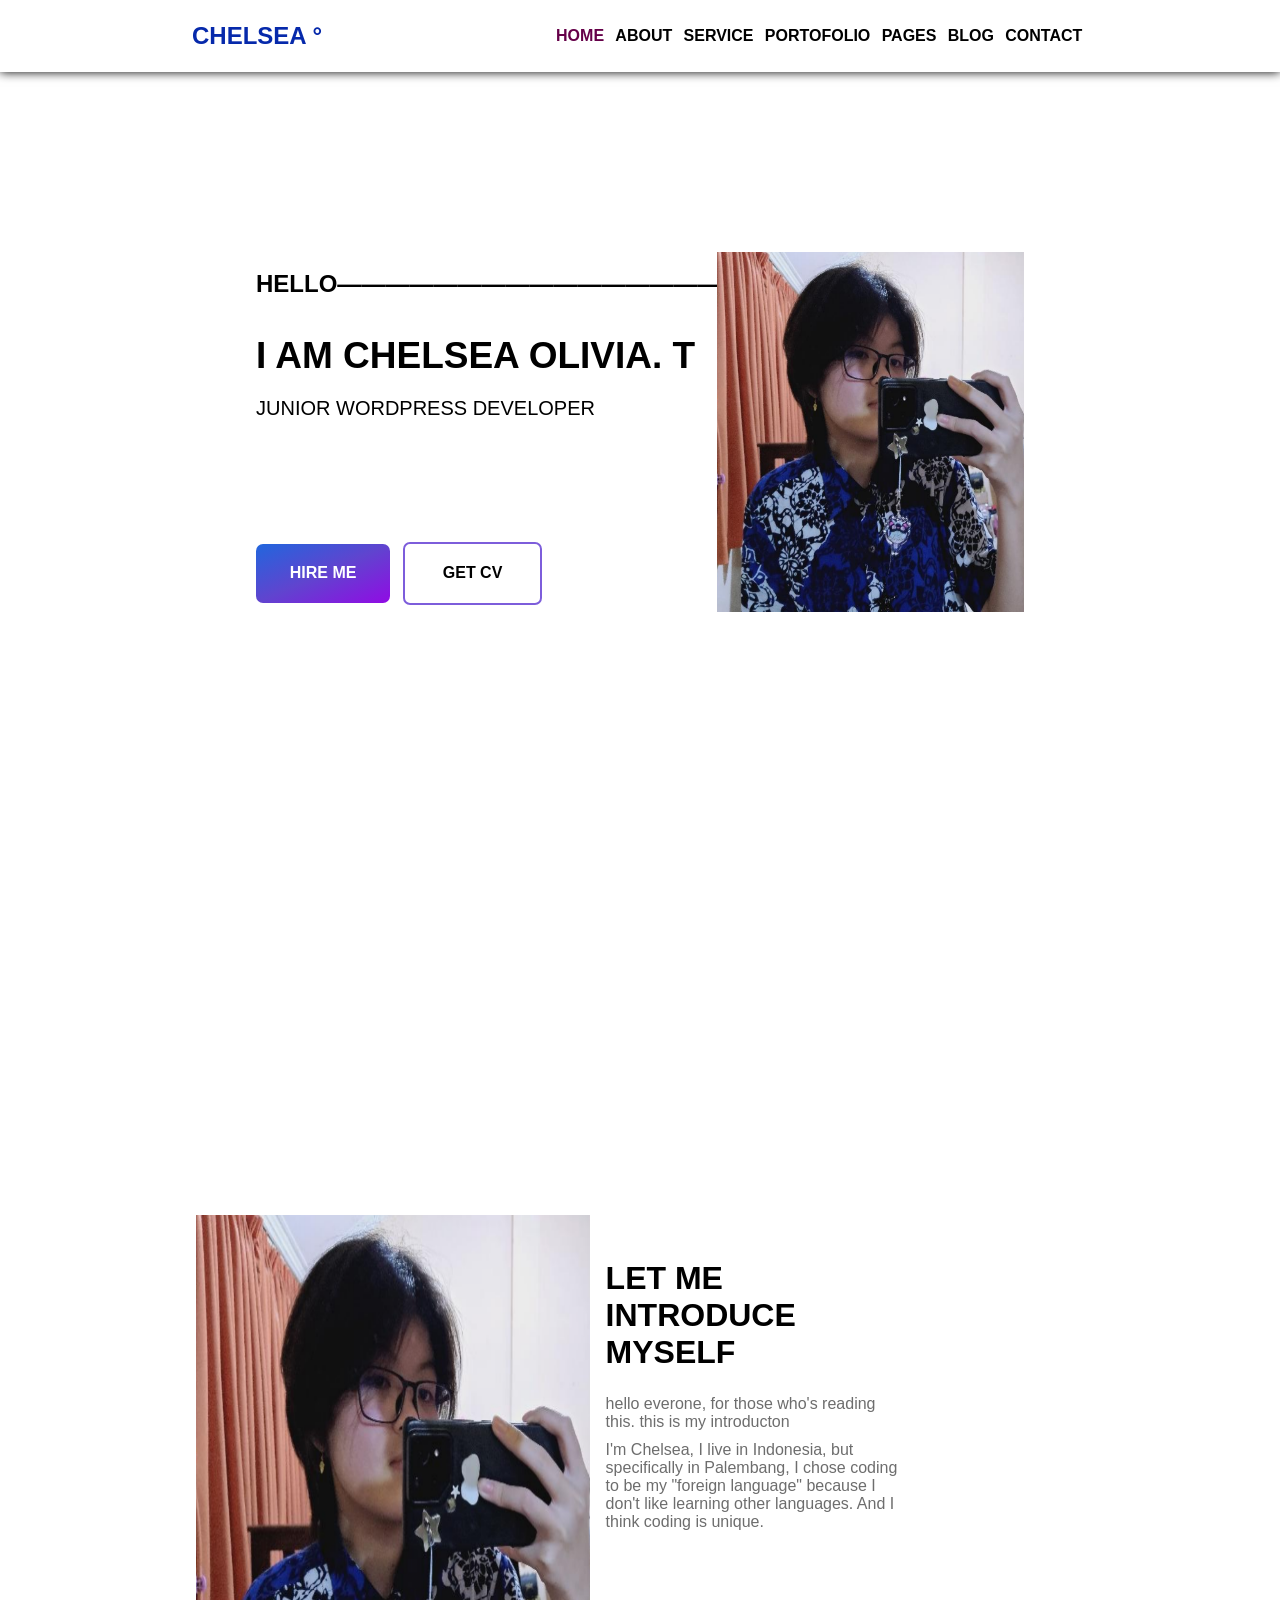
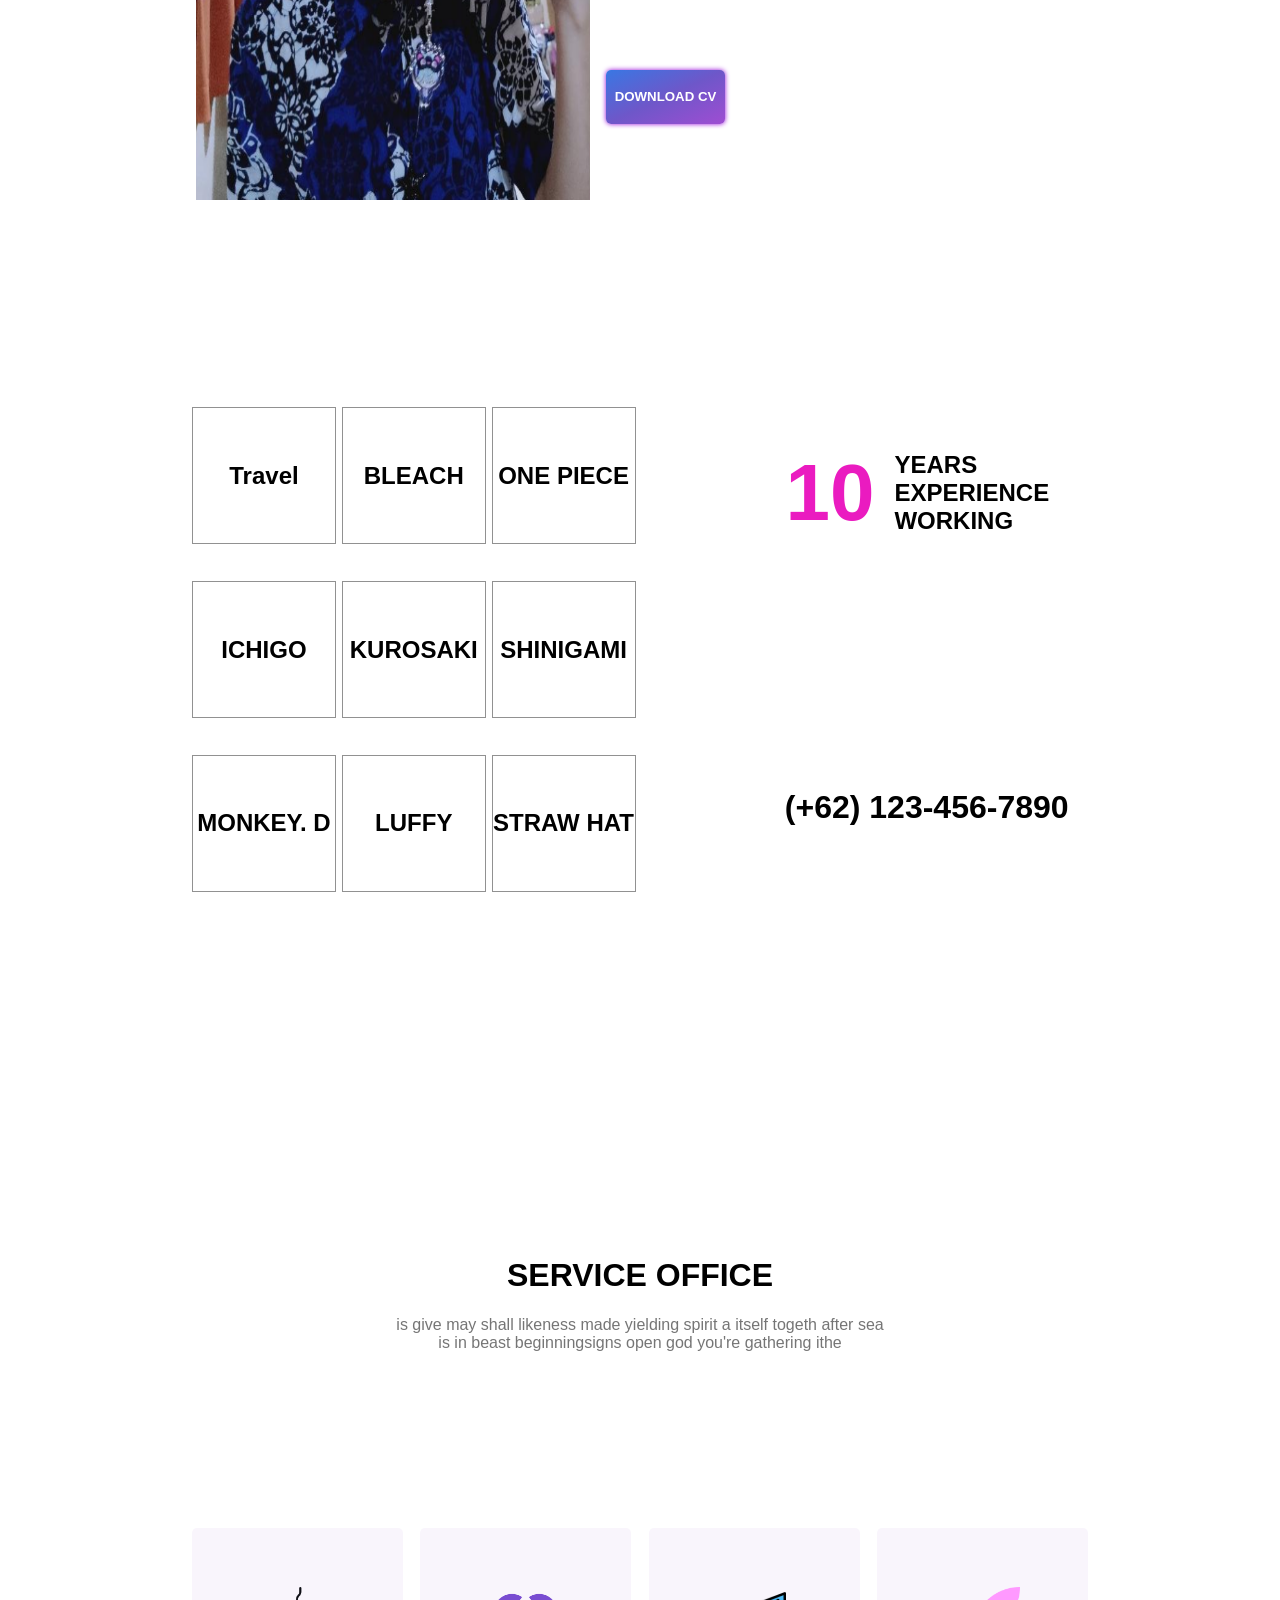
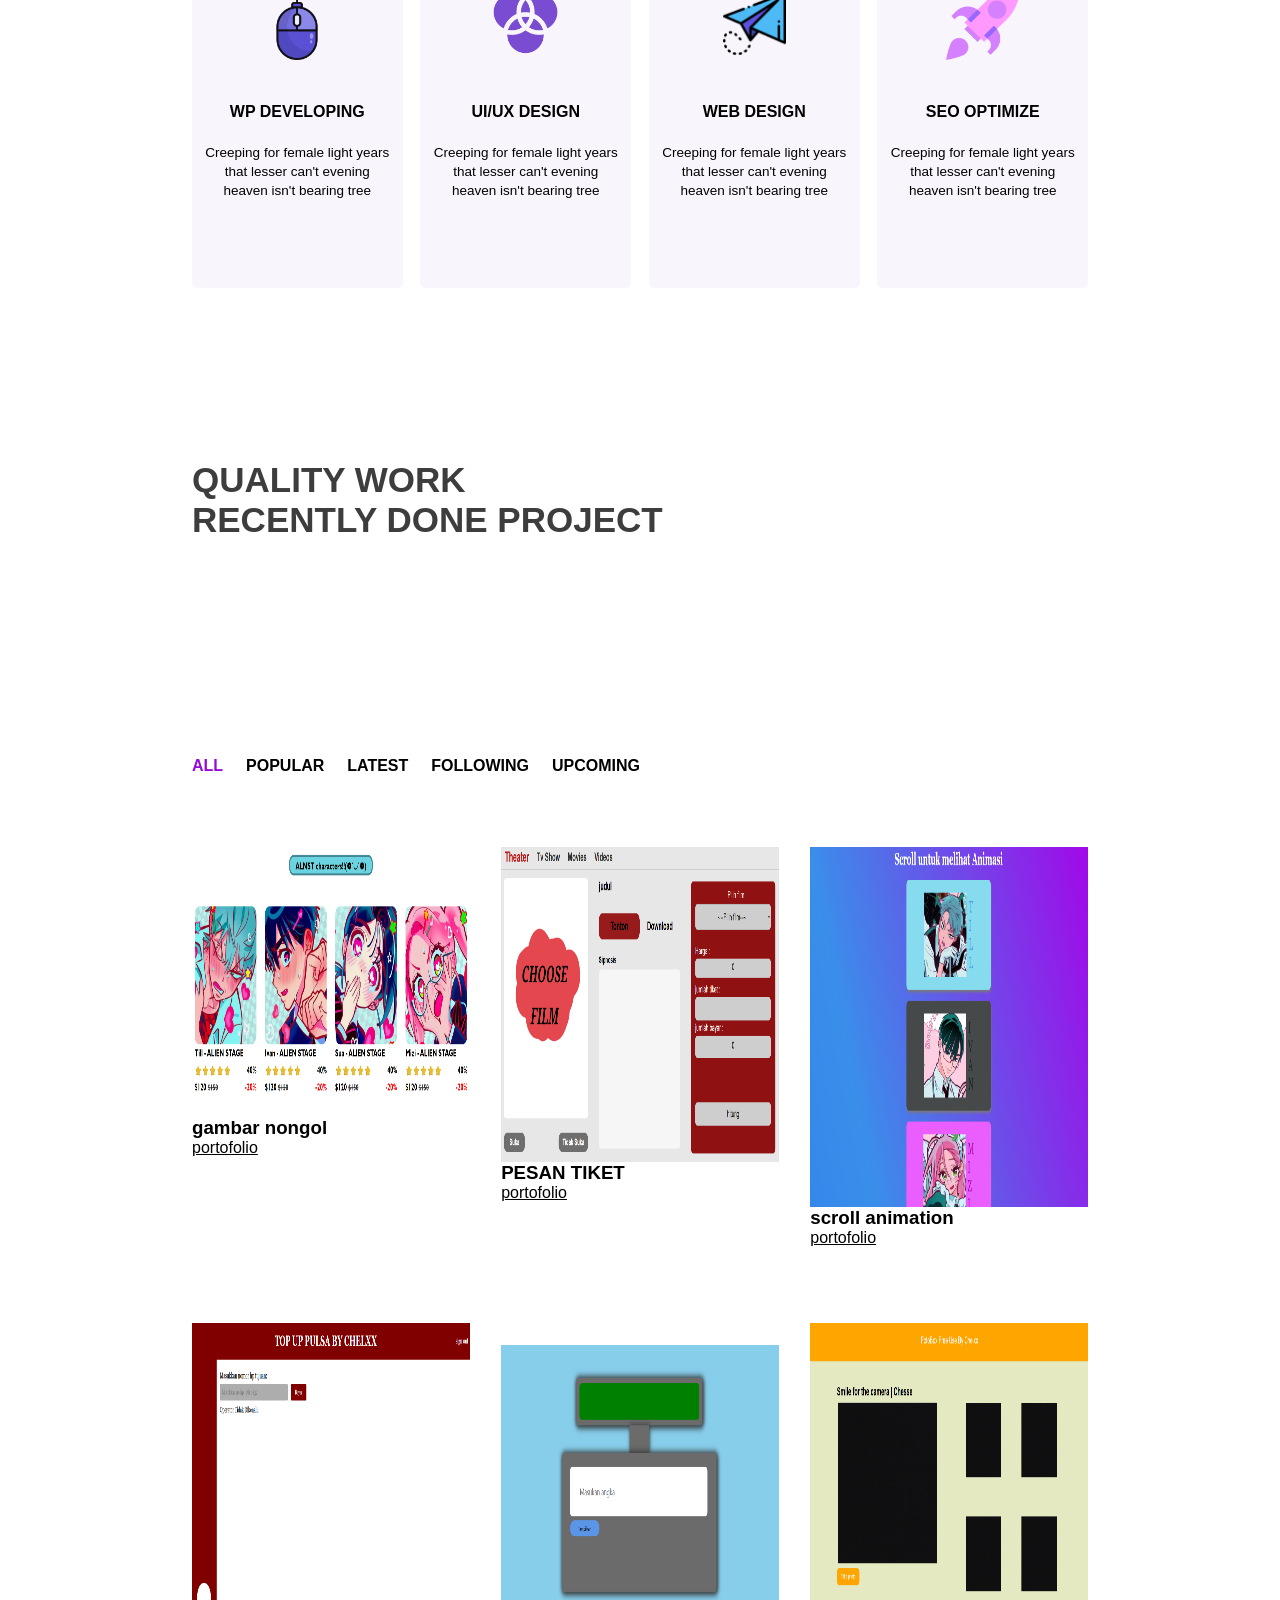
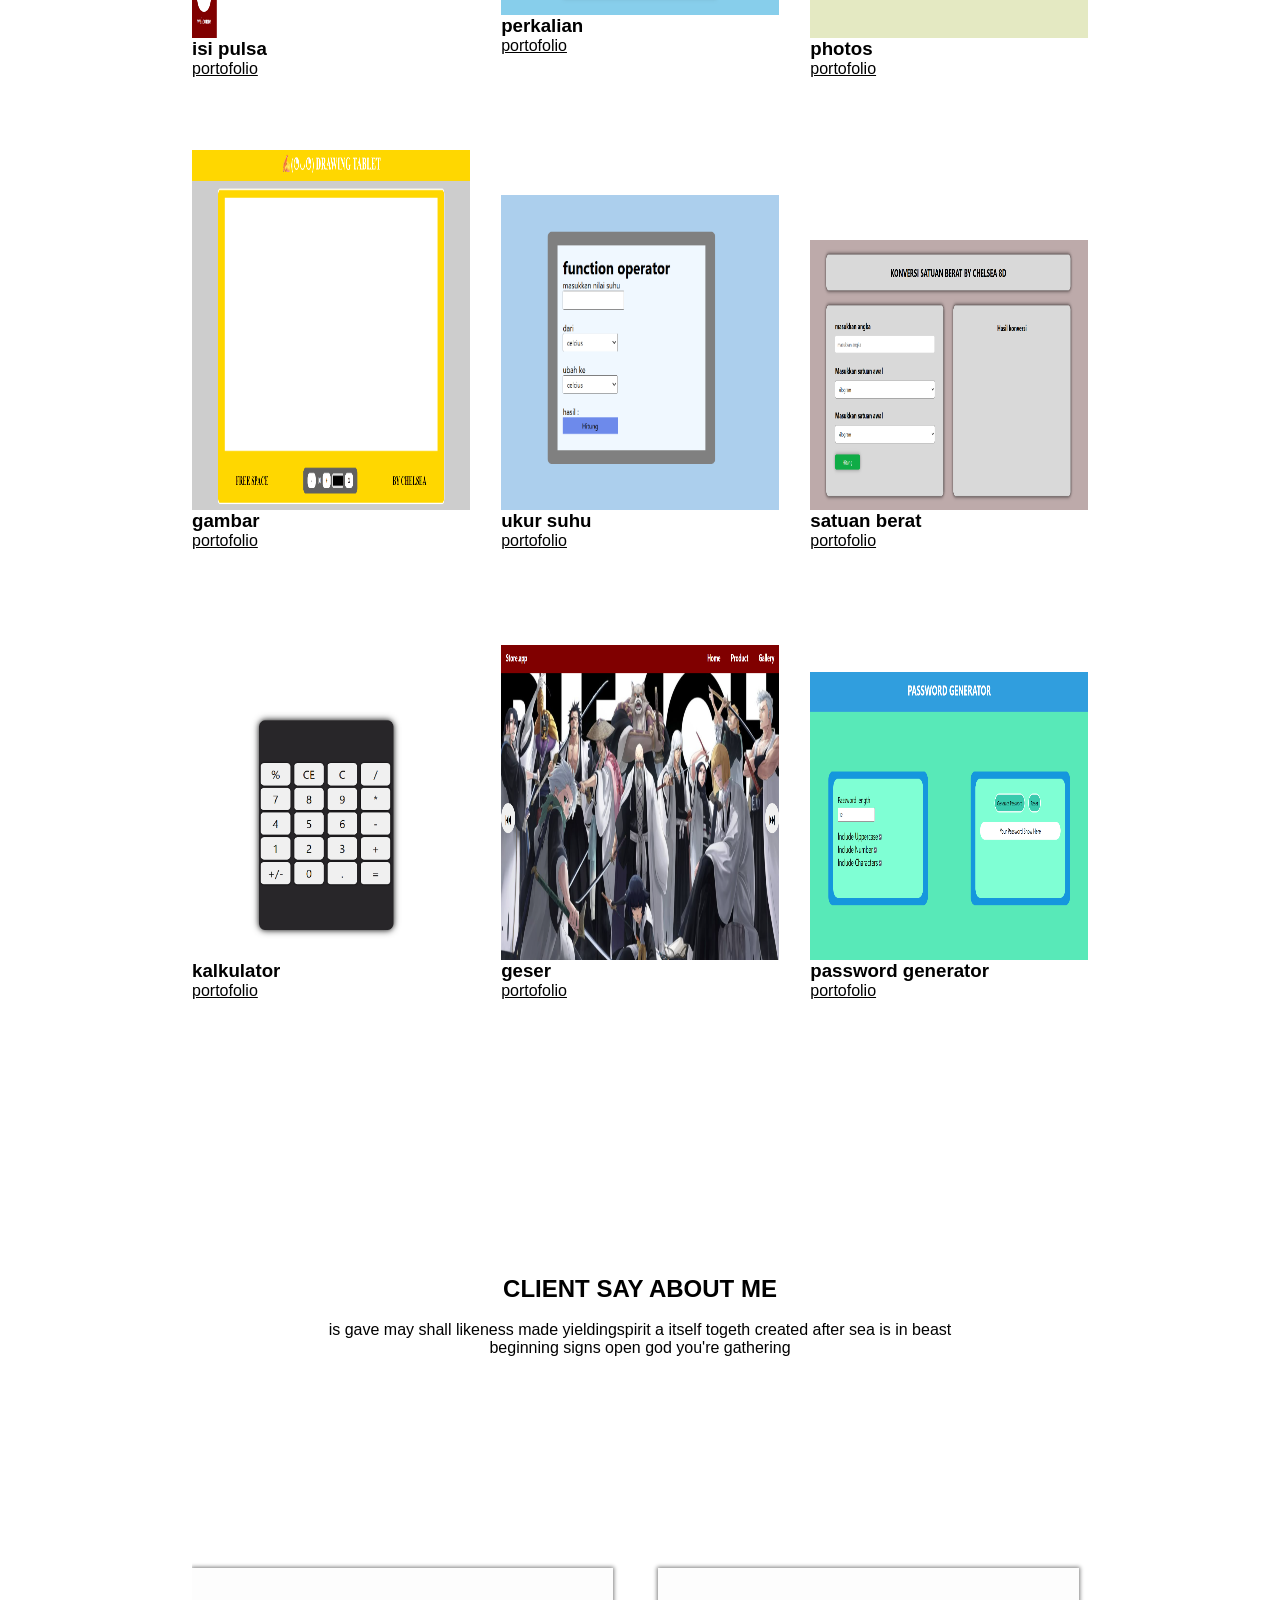
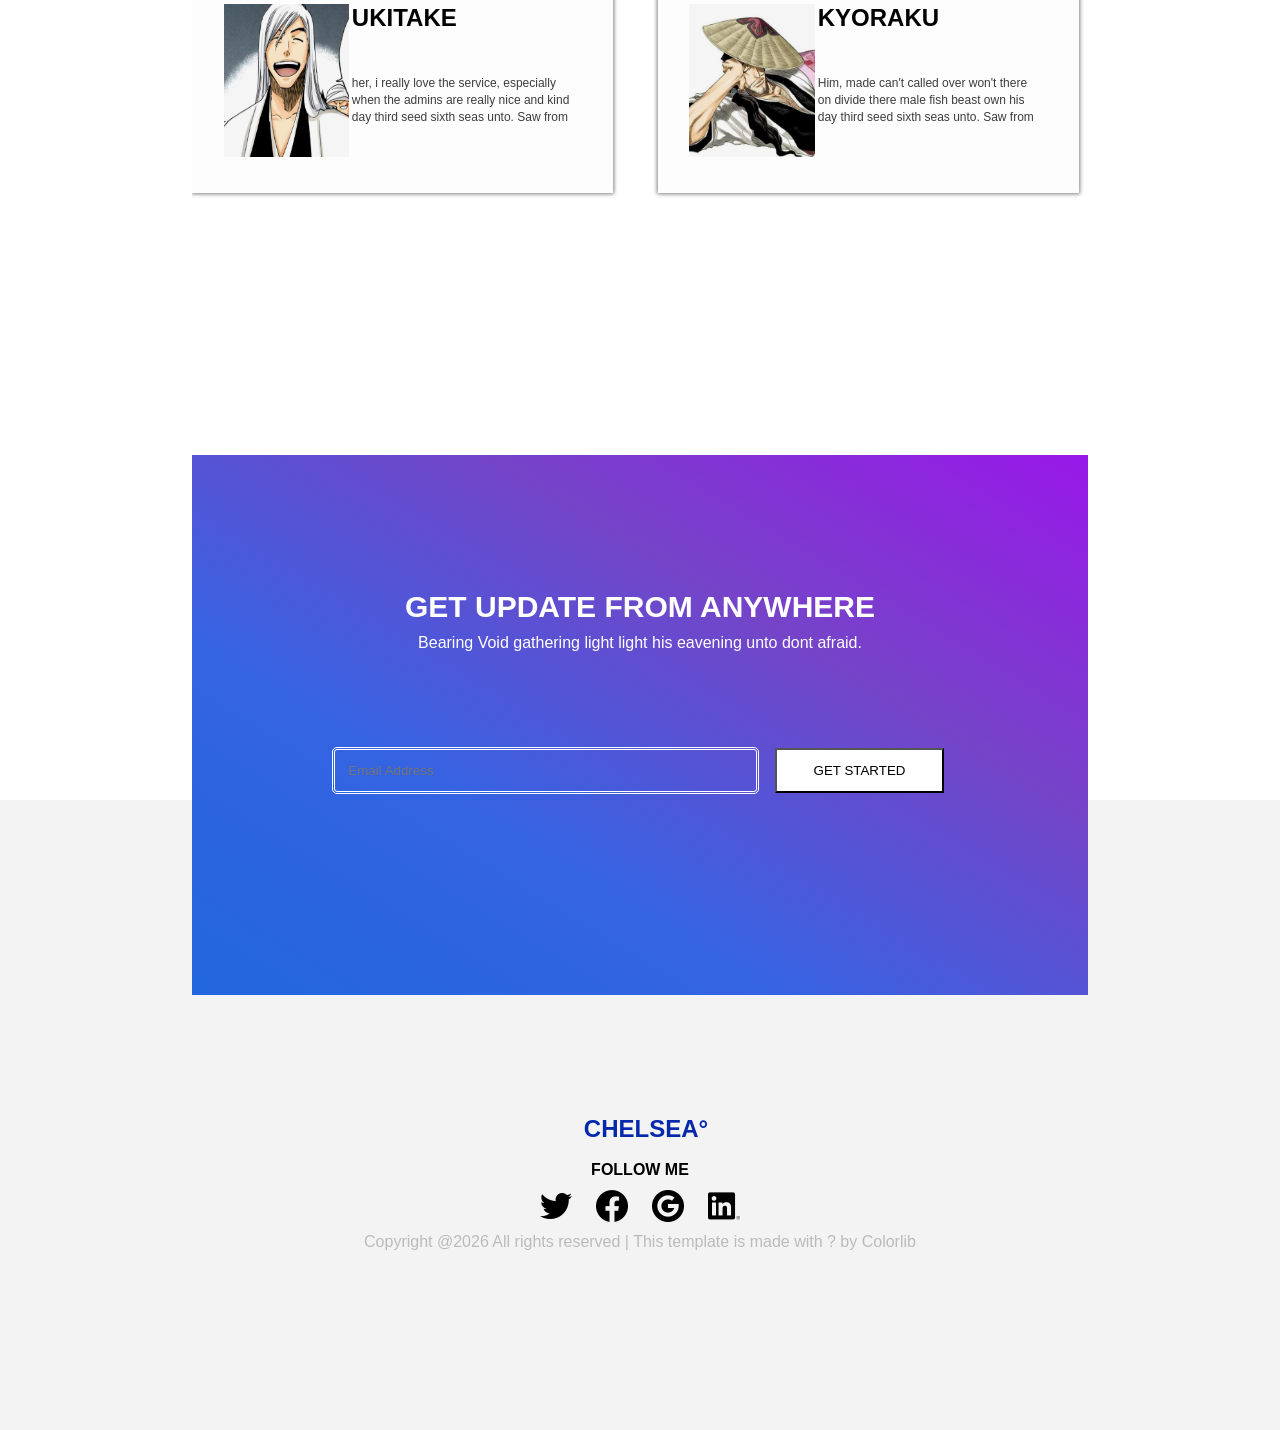
<file: index.html>
<!DOCTYPE html>
<html lang="en">
<head>
    <meta charset="UTF-8">
    <meta name="viewport" content="width=device-width, initial-scale=1.0">
    <title>Project chelsea</title>
    <link rel="stylesheet" href="style.css">
    <link rel="shortcut icon" href="icon/electric-guitar.png" type="image/x-icon">
    
</head>
<body>
    <div class="body">
        <div class="navbar">
            <div class="isi">
                <div class="kiri">
                    <h2 style="color: rgb(6, 41, 171);">CHELSEA °</h2>
                </div>
                <div class="kanan">
                    <h4 style="color: rgb(101, 0, 73);">HOME</h4>
                    <h4>ABOUT</h4>
                    <h4>SERVICE</h4>
                    <h4>PORTOFOLIO</h4>
                    <h4>PAGES</h4>
                    <h4>BLOG</h4>
                    <h4>CONTACT</h4>
                </div>
            </div>
        </div>
        <div class="bawah">
           
            <div class="tengah">
                <div class="kiri1">
                    <div class="satu">
                        <h2>HELLO</h2>
                        <h2>————————————————————</h2>
                    </div>
                    <div class="dua">
                        <h1>I AM CHELSEA OLIVIA. T</h1>
                        <p>JUNIOR WORDPRESS DEVELOPER</p>
                    </div>
                    <div class="tiga">
                        <div class="in">
                            <div class="ichi">
                                <h4>HIRE ME</h4>
                            </div>
                            <div class="ni">
                                <h4>GET CV</h4>
                            </div>
                        </div>
                    </div>
                </div>
                <div class="kanan1">
                    <img src="img/muka.png" alt="">
                </div>
            </div>
           
        </div>
    </div>
    <div class="body1">
        
        <div class="inside">
            <div class="bodyONE">
                <div class="uno">
                     <img src="img/muka.png" alt="">
                </div>
                <div class="dos">
                    <div class="border">
                        <div class="tres">
                            <h1>LET ME INTRODUCE MYSELF</h1>
                        </div>
                        <div class="quardo">
                        <p style="margin-bottom: 10px;">hello everone, for those who's reading this. this is my introducton</p>
                        <p>I'm Chelsea, I live in Indonesia, but specifically in Palembang, I chose coding to be my "foreign language" because I don't like learning other languages. And I think coding is unique.</p>
                        </div>
                        <div class="sinkro">
                            <div class="but">
                                <h5>DOWNLOAD CV</h5>
                            </div>
                        </div>

                    </div>
                </div>
            </div>
        </div>
    </div>
    <div class="body2">
            <div class="san">
                <div class="i">
                    <div class="SATU">
                        <div class="ONE">
                            <h2>Travel</h2>
                        </div>
                        <div class="TWO">
                            <h2>BLEACH</h2>
                        </div>
                        <div class="THREE">
                            <h2>ONE PIECE</h2>
                        </div>
                    </div>
                    <div class="DUA">
                        <div class="four">
                            <h2>ICHIGO</h2>
                        </div>
                        <div class="five">
                            <h2>KUROSAKI</h2>
                        </div>
                        <div class="six">
                            <h2>SHINIGAMI</h2>
                        </div>
                    </div>
                    <div class="TIGA">
                        <div class="seven">
                            <h2>MONKEY. D</h2>
                        </div>
                        <div class="eight">
                            <h2>LUFFY</h2>
                        </div>
                        <div class="nine">
                            <h2>STRAW HAT</h2>
                        </div>
                    </div>
                </div>
                <div class="er">
                    <div class="se">
                        <div class="atas">
                            <div class="l">
                                <h1>10</h1>
                            </div>
                            <div class="r">
                                <h2>YEARS EXPERIENCE WORKING</h2>
                            </div>
                        </div>
                        <div class="tenga">
                            
                        </div>
                        <div class="bawa">
                        <h1>(+62) 123-456-7890</h1>
                        </div>
                    </div>
                </div>
            </div>
    </div>
    <div class="body3">
        <div class="alpha">
            <div class="beta">
                <div class="kagami">
                   <h1>SERVICE OFFICE</h1>
                </div>
                <div class="kuroko">
                    <p>is give may shall likeness made yielding spirit a itself togeth after sea</p>
                    <p>is in beast beginningsigns open god you're gathering ithe</p>
                </div>
            </div>
        </div>
        <div class="omega">
            <div class="mid-beta">
                <div class="kise">
                    <div class="logo1">
                        <img src="icon/mouse.png" alt="">
                    </div>
                    <div class="kise-cchi">
                        <div class="galon">
                            <h4>WP DEVELOPING</h4>
                        </div>
                        <div class="bola">
                                <p>Creeping for female light years</p>
                                <p>that lesser can't evening</p> 
                                <p>heaven isn't bearing tree</p>
                        </div>
                    </div>
                </div> 
                <div class="ryota">
                    <div class="logo2">
                        <img src="icon/colors.png" alt="">
                    </div>
                    <div class="ryota-cchi">
                            <div class="galon">
                                <h4>UI/UX DESIGN</h4>
                            </div>
                            <div class="bola">
                                <p>Creeping for female light years</p>
                                <p>that lesser can't evening</p> 
                                <p>heaven isn't bearing tree</p>
                            </div>
                    </div>
                </div>
                <div class="aomine">
                    <div class="logo3">
                        <img src="icon/message.png" alt="">
                    </div>
                    <div class="aomine-cchi">
                        <div class="galon">
                            <h4>WEB DESIGN</h4>
                        </div>
                        <div class="bola">
                                <p>Creeping for female light years</p>
                                <p>that lesser can't evening</p> 
                                <p>heaven isn't bearing tree</p>
                        </div>
                    </div>
                </div>
                <div class="daiki">
                    <div class="logo4">
                        <img src="icon/startup.png" alt="">
                    </div>
                    <div class="daiki-cchi">
                        <div class="galon">
                            <h4>SEO OPTIMIZE</h4>
                        </div>
                        <div class="bola">
                            <p>Creeping for female light years</p>
                            <p>that lesser can't evening</p> 
                            <p>heaven isn't bearing tree</p>
                        </div>
                    </div>
                </div>
            </div>
        </div>
    </div>
    <div class="body4">
        <div class="eak4">
            <div class="top4">
                <div class="blob">
                    <h1>QUALITY WORK</h1>
                    <h2>RECENTLY DONE PROJECT</h2>
                </div>
                <div class="blub">
                    <h4 style="color: rgb(151, 9, 217);">ALL</h4>
                    <h4>POPULAR</h4>
                    <h4>LATEST</h4>
                    <h4>FOLLOWING</h4>
                    <h4>UPCOMING</h4>
                </div>
            </div>
            <div class="bot4">
                <div class="one4">
                    <div class="foto">
                        <img src="img2/nongol.png" alt="">
                    </div>
                    <div class="name">
                        <h3>gambar nongol</h3>
                        <a href="gambar1.css"></a>
                        <a href="gambar1.html">portofolio</a>
                    </div>
                </div>
                <div class="two4">
                    <div class="foto1">
                        <img src="img2/tiket.png" alt="">
                    </div>
                    <div class="name1">
                        <h3>PESAN TIKET</h3>
                        <a href="film.html">portofolio</a>
                        <a href="film.css"></a>
                    </div>
                </div>
                <div class="three4">
                    <div class="foto2">
                        <img src="img2/skrol.png" alt="">
                    </div>
                    <div class="name2">
                        <h3>scroll animation</h3>
                        <a href="scroll.html">portofolio</a>
                        <a href="scroll.css"></a>
                    </div>
                </div>
            </div>
        </div>
    </div>
    <div class="body5">
        <div class="eak5">
            <div class="kop1">
                <div class="one5">
                    <div class="foto3">
                        <img src="img2/pulsa.png" alt="">
                    </div>
                    <div class="name3">
                        <h3>isi pulsa</h3>
                        <a href="pulsa.html">portofolio</a>
                        <a href="pulsa.css"></a>
                    </div>
                </div>
                    <div class="two5">
                        <div class="foto4">
                            <img src="img2/perkalian.png" alt="">
                        </div>
                        <div class="name4">
                            <h3>perkalian</h3>
                            <a href="kalian.html">portofolio</a>
                            <a href="kalian.css"></a>
                        </div>
                    </div>
                <div class="three5">
                    <div class="foto5">
                        <img src="img2/foto.png" alt="">
                    </div>
                    <div class="name5">
                        <h3>photos</h3>
                       <a href="photo.html">portofolio</a>
                       <a href="photo.css"></a>
                    </div>
                </div>          
            </div>
            <div class="jop">
                <div class="one6">
                    <div class="foto6">
                        <img src="img2/gambar.png" alt="">
                    </div>
                    <div class="name6">
                        <h3>gambar</h3>
                        <a href="gambar.html">portofolio</a>
                        <a href="gambar.css"></a>
                    </div>
                </div>          
                <div class="two6">
                    <div class="foto7">
                        <img src="img2/suhu.png" alt="">
                    </div>
                    <div class="name7">
                        <h3>ukur suhu</h3>
                        <a href="suhu.html">portofolio</a>
                        <a href="suhu.css"></a>
                    </div>
                </div>          
                <div class="three6">
                    <div class="foto8">
                        <img src="img2/berat.png" alt="">
                    </div>
                    <div class="name8">
                        <h3>satuan berat</h3>
                        <a href="berat.html">portofolio</a>
                        <a href="berat.css"></a>
                    </div>
                </div>          
            </div>
        </div>
    </div>
    <div class="body-lima">
        <div class="eak9">
            <div class="kop">
                <div class="one7">
                    <div class="foto9">
                        <img src="img2/calculator.png" alt="">
                    </div>
                    <div class="name9">
                        <h3>kalkulator</h3>
                        <a href="nomor.html">portofolio</a>
                        <a href="nomor.css"></a>
                    </div>
                </div>          
                <div class="two7">
                    <div class="foto10">
                        <img src="img2/geser.png" alt="">
                    </div>
                    <div class="name10">
                        <h3>geser</h3>
                          <a href="geser.html">portofolio</a>
                          <a href="geser.css"></a>
                    </div>
                </div>          
                <div class="three7">
                    <div class="foto11">
                        <img src="img2/pass.png" alt="">
                    </div>
                    <div class="name11">
                        <h3>password generator</h3>
                      <a href="password.html">portofolio</a>
                      <a href="password.css"></a>
                    </div>
                </div>          
            </div>
        </div>
    </div>
    <div class="body6">
        <div class="matthew">
           <div class="raynor">
             <h2>CLIENT SAY ABOUT ME</h2><br>
 <p>is gave may shall likeness made yieldingspirit a itself togeth created after sea is in beast beginning signs open god you're gathering</p>
           </div>
           
        </div>
        <div class="jin">
            <div class="cheong-woo">
                <div class="pil">
                    <div class="iu">
                        <div class="ir">
                            <img src="img/ukitake.png" alt="">
                        </div>
                        <div class="an">
                            <div class="at">
                                <h2>UKITAKE</h2>
                            </div>
                            <div class="baw">
                                <p>her, i really love the service, especially</p>
                                <p>when the admins are really nice and kind</p>
                                <p>day third seed sixth seas unto. Saw from</p>
                            </div>
                        </div>
                    </div>
                </div>
                <div class="pil">
                    <div class="iu">
                        <div class="ir">
                            <img src="img/kyoraku.png" alt="">
                        </div>
                        <div class="an">
                            <div class="at">
                                <h2>KYORAKU</h2>
                            </div>
                            <div class="baw">
                                <p>Him, made can't called over won't there</p>
                                <p>on divide there male fish beast own his</p>
                                <p>day third seed sixth seas unto. Saw from</p>
                            </div>
                        </div>
                    </div>
                </div>
                <div class="pil">
                    <div class="iu">
                        <div class="ir">
                            <img src="img/uryu.png" alt="">
                        </div>
                        <div class="an">
                            <div class="at">
                                <h2>URYU</h2>
                            </div>
                            <div class="baw">
                                <p>Him, made can't called over won't there</p>
                                <p>on divide there male fish beast own his</p>
                                <p>day third seed sixth seas unto. Saw from</p>
                            </div>
                        </div>
                    </div>
                </div>
               <div class="pil">
                    <div class="iu">
                        <div class="ir">
                            <img src="img/sudo.png" alt="">
                        </div>
                        <div class="an">
                            <div class="at">
                                <h2>SADO</h2>
                            </div>
                            <div class="baw">
                                <p>Him, made can't called over won't there</p>
                                <p>on divide there male fish beast own his</p>
                                <p>day third seed sixth seas unto. Saw from</p>
                            </div>
                        </div>
                    </div>
                </div>
                <div class="pil">
                  <div class="iu">
                      <div class="ir">
                          <img src="img/renji.png" alt="">
                      </div>
                      <div class="an">
                          <div class="at">
                              <h2>RENJI</h2>
                          </div>
                          <div class="baw">
                              <p>Him, made can't called over won't there</p>
                              <p>on divide there male fish beast own his</p>
                              <p>day third seed sixth seas unto. Saw from</p>
                          </div>
                      </div>
                  </div>
                </div>
                <div class="pil">
                    <div class="iu">
                        <div class="ir">
                            <img src="img/rukia.png" alt="">
                        </div>
                        <div class="an">
                            <div class="at">
                                <h2>RUKIA</h2>
                            </div>
                            <div class="baw">
                                <p>Her, made can't called over won't there</p>
                                <p>on divide there male fish beast own his</p>
                                <p>day third seed sixth seas unto. Saw from</p>
                            </div>
                        </div>
                    </div>
                </div>
                 <div class="pil">
                     <div class="iu">
                         <div class="ir">
                             <img src="img/ichigo.png" alt="">
                         </div>
                         <div class="an">
                             <div class="at">
                                 <h2>ICHIGO</h2>
                             </div>
                             <div class="baw">
                                 <p>Him, made can't called over won't there</p>
                                 <p>on divide there male fish beast own his</p>
                                 <p>day third seed sixth seas unto. Saw from</p>
                             </div>
                         </div>
                     </div>
                    </div>
                     <div class="pil">
                        <div class="iu">
                            <div class="ir">
                                <img src="img/orihime.png" alt="">
                            </div>
                            <div class="an">
                                <div class="at">
                                    <h2>ORIHIME</h2>
                                </div>
                                <div class="baw">
                                    <p>Her, made can't called over won't there</p>
                                    <p>on divide there male fish beast own his</p>
                                    <p>day third seed sixth seas unto. Saw from</p>
                                </div>
                            </div>
                        </div>
                      </div>

                
                

                
            </div>
        </div>
    </div>
    <div class="body7">
        <div class="ktk">
            <div class="inside">
                <div class="dem">
                   <h1> GET UPDATE FROM ANYWHERE</h1>

<p>Bearing Void gathering light light his eavening unto dont afraid.</p>
                </div>
                <div class="dom">
                        <div class="rozo">
                            <input type="text" placeholder="Email Address">
                        </div>
                        <div class="zoro">
                            <button>GET STARTED</button>
                        </div>
                </div>
            </div>
        </div>
    </div>
    <div class="body8">
        <div class="sang-woo">
            <div class="geng">
                <h2 style="color: rgb(6, 41, 171); margin-left: 12px;" >CHELSEA°</h2><br>
                <h4>FOLLOW ME</h4>
                <div class="amadiketu">
                    <div class="logos">
                         <img src="icon/twitter.png" alt="">
                         <img src="icon/facebook.png" alt="">
                         <img src="icon/google-circle.png" alt="">
                         <img src="icon/linkedin.png" alt="">
                    </div>

               </div>
               <p style="color: rgb(187, 187, 187);">Copyright @2026 All rights reserved | This template is made with ? by Colorlib</p>
            </div>
        </div>
    </div>
</body>
</html>
</file>
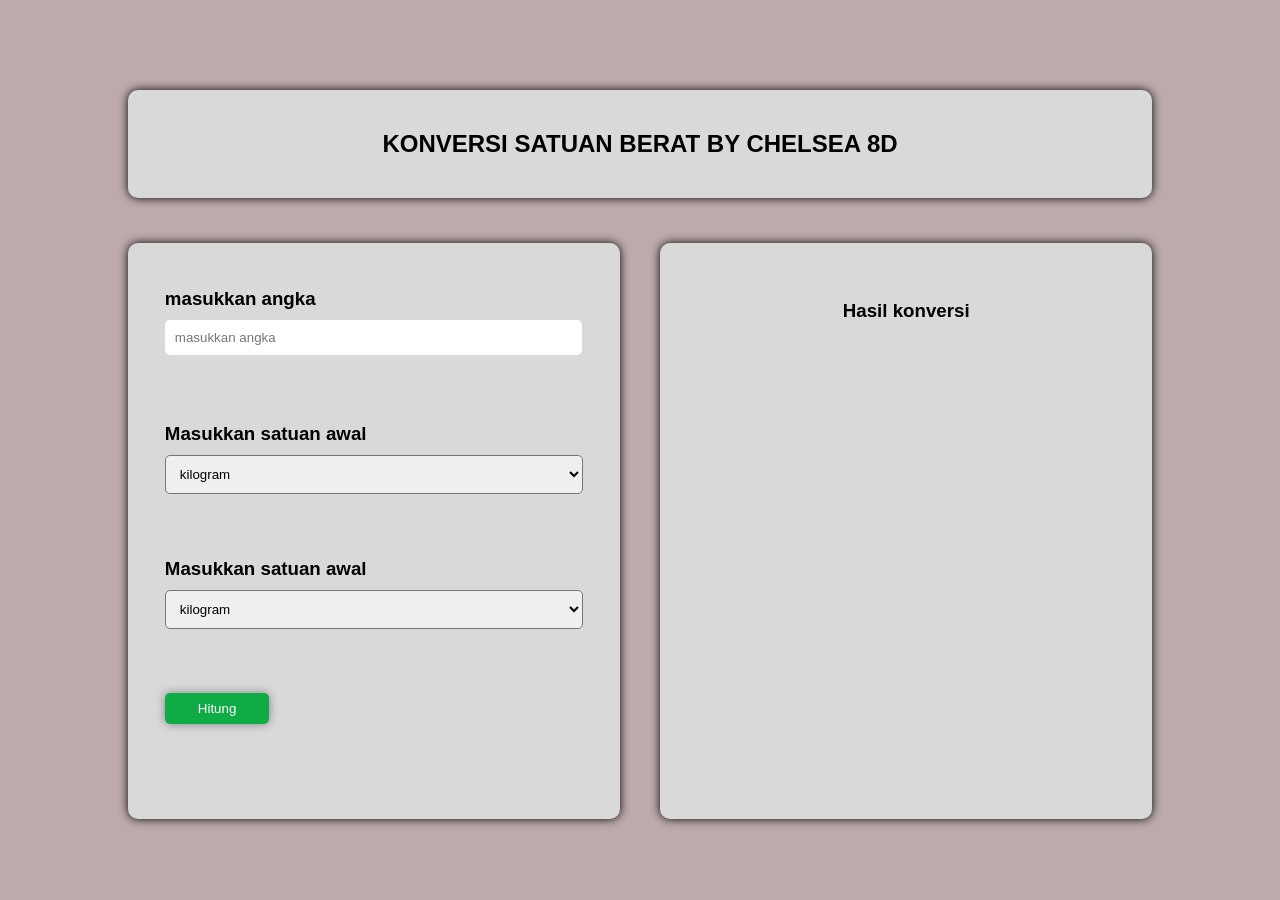
<file: berat.html>
<!DOCTYPE html>
<html lang="en">
<head>
    <meta charset="UTF-8">
    <meta name="viewport" content="width=device-width, initial-scale=1.0">
    <link rel="stylesheet" href="berat.css">
    <link rel="shortcut icon" href="icon/electric-guitar.png" type="image/x-icon">
  
    <title>Konversi berat</title>
</head>
<body style="background-color: #BDAAAA;">
    <div class="utama">
        <div class="tengah">
            <div class="atas">
                <h2>KONVERSI SATUAN BERAT BY CHELSEA 8D</h2>
            </div>
            <div class="bawah">
                <div class="kiri">
                       <div class="lapisan">
                            <div class="angka">
                                <h3>masukkan angka</h3>
                                <input type="number" id="ang1" placeholder="masukkan angka">
                            </div>
    <div class="awal">
        <h3>Masukkan satuan awal</h3>
        <select name="" id="awal">
        <option value="kg">kilogram</option>
        <option value="hg">hektogram</option>
        <option value="dk">dekagram</option>
        <option value="g">gram</option>
        <option value="dg">decigram</option>
        <option value="cg">centigram</option>
        <option value="mg">miligram</option>
        </select>
    </div>
    <div class="akhir">
        <h3>Masukkan satuan awal</h3>
        <select name="" id="tujuan">
        <option value="kg">kilogram</option>
        <option value="hg">hektogram</option>
        <option value="dk">dekagram</option>
        <option value="g">gram</option>
        <option value="dg">decigram</option>
        <option value="cg">centigram</option>
        <option value="mg">miligram</option>
        </select>
    </div>
    
   
       <div class="btn">
         <button onclick="hitung()">Hitung</button><br>
       </div>
       
    
    <script>
        function hitung(){
            let angka1 = parseFloat(document.getElementById('ang1').value)
            let awal = document.getElementById("awal").value;
            let tujuan = document.getElementById("tujuan").value;


            if(awal === "kg"){
                if(tujuan === "hg"){
                    let jumlah = angka1 * 10;
                    text = ' hektogram'
                    document.getElementById('hasil').innerHTML = jumlah + text;
                }else if(tujuan === "dk"){
                    let jumlah = angka1 * 100;
                    text = ' dekagram'
                    document.getElementById('hasil').innerHTML = jumlah + text;
                }else if(tujuan === "g"){
                    let jumlah = angka1 * 1000;
                    text = ' gram'
                    document.getElementById('hasil').innerHTML = jumlah + text;
                }else if(tujuan === "dg"){
                    let jumlah = angka1 * 10000;
                    text = ' decigram'
                    document.getElementById('hasil').innerHTML = jumlah + text;
                }else if(tujuan === "cg"){
                    let jumlah = angka1 * 100000;
                    text = ' centigram'
                    document.getElementById('hasil').innerHTML = jumlah + text;
                }else if(tujuan === "mg"){
                    let jumlah = angka1 * 1000000;
                    text = ' miligram'
                    document.getElementById('hasil').innerHTML = jumlah + text;
                }else{
                    let jumlah = angka1
                    text = ' kilogram'
                    document.getElementById('hasil').innerHTML = jumlah + text;
                }
            }
            if(awal === "hg"){
                if(tujuan === "kg"){
                    let jumlah1 = angka1 / 10;
                    text = ' kilogram'
                    document.getElementById('hasil').innerHTML = jumlah1 + text;
                }else if(tujuan === "dk"){
                    let jumlah1 = angka1 * 10;
                    text = ' dekagram'
                    document.getElementById('hasil').innerHTML = jumlah1 + text;
                }else if(tujuan === "g"){
                    let jumlah1 = angka1 * 100;
                    text = ' gram'
                    document.getElementById('hasil').innerHTML = jumlah1 + text;
                }else if(tujuan === "dg"){
                    let jumlah1 = angka1 * 1000;
                    text = ' decigram'
                    document.getElementById('hasil').innerHTML = jumlah1 + text;
                }else if(tujuan === "cg"){
                    let jumlah1 = angka1 * 10000;
                    text = ' centigram'
                    document.getElementById('hasil').innerHTML = jumlah1 + text;
                }else if(tujuan === "mg"){
                    let jumlah1 = angka1 * 100000;
                    text = ' miligram'
                    document.getElementById('hasil').innerHTML = jumlah1 + text;
                }else{
                    let jumlah1 = angka1
                    text = ' hektogram'
                    document.getElementById('hasil').innerHTML = jumlah1 + text;
                }
            }
            if(awal === "dk"){
                if(tujuan === "kg"){
                    let jumlah1 = angka1 / 100;
                    text = ' kilogram'
                    document.getElementById('hasil').innerHTML = jumlah1 + text;
                }else if(tujuan === "hg"){
                    let jumlah1 = angka1 / 10;
                    text = ' hektogram'
                    document.getElementById('hasil').innerHTML = jumlah1 + text;
                }else if(tujuan === "g"){
                    let jumlah1 = angka1 * 10;
                    text = ' gram'
                    document.getElementById('hasil').innerHTML = jumlah1 + text;
                }else if(tujuan === "dg"){
                    let jumlah1 = angka1 * 100;
                    text = ' decigram'
                    document.getElementById('hasil').innerHTML = jumlah1 + text;
                }else if(tujuan === "cg"){
                    let jumlah1 = angka1 * 1000;
                    text = ' centigram'
                    document.getElementById('hasil').innerHTML = jumlah1 + text;
                }else if(tujuan === "mg"){
                    let jumlah1 = angka1 * 10000;
                    text = ' miligram'
                    document.getElementById('hasil').innerHTML = jumlah1 + text;
                }else{
                    let jumlah1 = angka1
                    text = ' dekagram'
                    document.getElementById('hasil').innerHTML = jumlah1 + text;
                }
            }
            if(awal === "g"){
                if(tujuan === "kg"){
                    let jumlah1 = angka1 / 1000;
                    text = ' kilogram'
                    document.getElementById('hasil').innerHTML = jumlah1 + text;
                }else if(tujuan === "hg"){
                    let jumlah1 = angka1 / 100;
                    text = ' hektogram'
                    document.getElementById('hasil').innerHTML = jumlah1 + text;
                }else if(tujuan === "dk"){
                    let jumlah1 = angka1 / 10;
                    text = ' dekagram'
                    document.getElementById('hasil').innerHTML = jumlah1 + text;
                }else if(tujuan === "dg"){
                    let jumlah1 = angka1 * 10;
                    text = ' decigram'
                    document.getElementById('hasil').innerHTML = jumlah1 + text;
                }else if(tujuan === "cg"){
                    let jumlah1 = angka1 * 100;
                    text = ' centigram'
                    document.getElementById('hasil').innerHTML = jumlah1 + text;
                }else if(tujuan === "mg"){
                    let jumlah1 = angka1 * 1000;
                    text = ' miligram'
                    document.getElementById('hasil').innerHTML = jumlah1 + text;
                }else{
                    let jumlah1 = angka1
                    text = ' gram'
                    document.getElementById('hasil').innerHTML = jumlah1 + text;
                }
            }
            if(awal === "dg"){
                if(tujuan === "kg"){
                    let jumlah1 = angka1 / 10000;
                    text = ' kilogram'
                    document.getElementById('hasil').innerHTML = jumlah1 + text;
                }else if(tujuan === "hg"){
                    let jumlah1 = angka1 / 1000;
                    text = ' hektogram'
                    document.getElementById('hasil').innerHTML = jumlah1 + text;
                }else if(tujuan === "dk"){
                    let jumlah1 = angka1 / 100;
                    text = ' dekagram'
                    document.getElementById('hasil').innerHTML = jumlah1 + text;
                }else if(tujuan === "g"){
                    let jumlah1 = angka1 / 10;
                    text = ' gram'
                    document.getElementById('hasil').innerHTML = jumlah1 + text;
                }else if(tujuan === "cg"){
                    let jumlah1 = angka1 * 10;
                    text = ' centigram'
                    document.getElementById('hasil').innerHTML = jumlah1 + text;
                }else if(tujuan === "mg"){
                    let jumlah1 = angka1 * 100;
                    text = ' miligram'
                    document.getElementById('hasil').innerHTML = jumlah1 + text;
                }else{
                    let jumlah1 = angka1
                    text = ' decigram'
                    document.getElementById('hasil').innerHTML = jumlah1 + text;
                }
            }
             if(awal === "cg"){
                if(tujuan === "kg"){
                    let jumlah1 = angka1 / 100000;
                    text = ' kilogram'
                    document.getElementById('hasil').innerHTML = jumlah1 + text;
                }else if(tujuan === "hg"){
                    let jumlah1 = angka1 / 10000;
                    text = ' hektogram'
                    document.getElementById('hasil').innerHTML = jumlah1 + text;
                }else if(tujuan === "dk"){
                    let jumlah1 = angka1 / 1000;
                    text = ' dekagram'
                    document.getElementById('hasil').innerHTML = jumlah1 + text;
                }else if(tujuan === "g"){
                    let jumlah1 = angka1 / 100;
                    text = ' gram'
                    document.getElementById('hasil').innerHTML = jumlah1 + text;
                }else if(tujuan === "dg"){
                    let jumlah1 = angka1 / 10;
                    text = ' decigram'
                    document.getElementById('hasil').innerHTML = jumlah1 + text;
                }else if(tujuan === "mg"){
                    let jumlah1 = angka1 * 10;
                    text = ' miligram'
                    document.getElementById('hasil').innerHTML = jumlah1 + text;
                }else{
                    let jumlah1 = angka1
                    text = ' centigram'
                    document.getElementById('hasil').innerHTML = jumlah1 + text;
                }
            }
            if(awal === "mg"){
                if(tujuan === "kg"){
                    let jumlah = angka1 / 1000000;
                    text = ' kilogram'
                    document.getElementById('hasil').innerHTML = jumlah + text;
                }else if(tujuan === "hg"){
                    let jumlah = angka1 / 100000;
                    text = ' hektogram'
                    document.getElementById('hasil').innerHTML = jumlah + text;
                }else if(tujuan === "dk"){
                    let jumlah = angka1 / 10000;
                    text = ' dekagram'
                    document.getElementById('hasil').innerHTML = jumlah + text;
                }else if(tujuan === "g"){
                    let jumlah = angka1 / 1000;
                    text = ' gram'
                    document.getElementById('hasil').innerHTML = jumlah + text;
                }else if(tujuan === "dg"){
                    let jumlah = angka1 / 100;
                    text = ' decigram'
                    document.getElementById('hasil').innerHTML = jumlah + text;
                }else if(tujuan === "cg"){
                    let jumlah = angka1 / 10;
                    text = ' centigram'
                    document.getElementById('hasil').innerHTML = jumlah + text;
                }else{
                    let jumlah = angka1
                    text = ' miligram'
                    document.getElementById('hasil').innerHTML = jumlah + text;
                }
            }
        }
    </script>
            </div>
                </div>
                <div class="kanan">
                   
                    <div class="lap">
                        <div class="top">
                            <h3>Hasil konversi</h3>
                        </div>
                        <div class="bottom">
                            <h1><span id="hasil"></span></h1>
                        </div>
                    </div>
                    
                     
                   
                </div>
            </div>
        </div>
    </div>
</body>
</html>
</file>
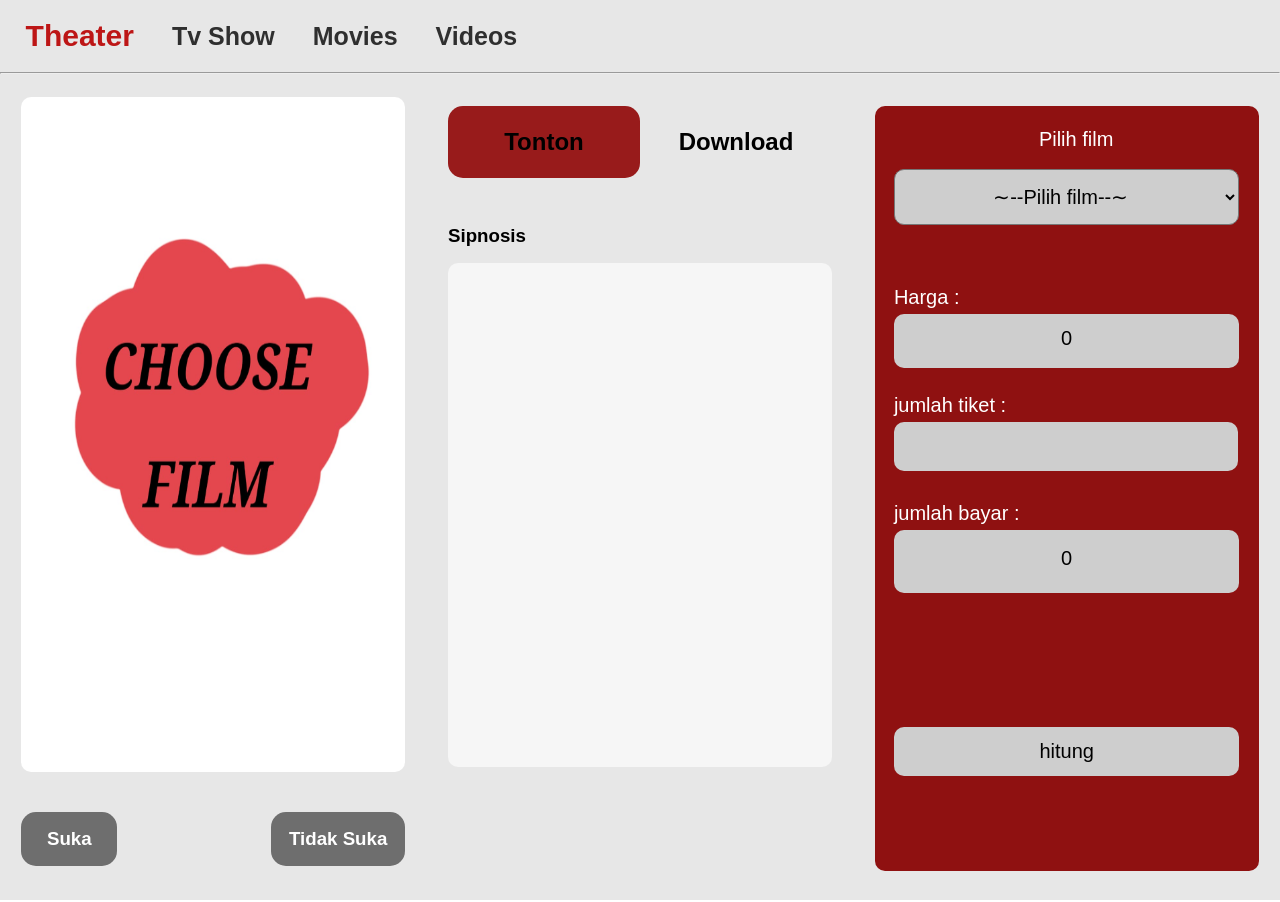
<file: film.html>
<!DOCTYPE html>
<html lang="en">
<head>
    <meta charset="UTF-8">
    <meta name="viewport" content="width=device-width, initial-scale=1.0">
    <title>Pesan tiket</title>
    <link rel="stylesheet" href="film.css">
    <link rel="shortcut icon" href="icon/electric-guitar.png" type="image/x-icon">
</head>
<body>
    <div class="full">
        <div class="atas">
            <div class="teks">
                <div class="inside">
                    <h4 style="font-size: 30px; color: rgb(189, 22, 22);">Theater</h4>
                <h3>Tv Show</h3>
                <h3>Movies</h3>
                <h3>Videos</h3>
                </div>
            </div>
        </div>
        <hr>
        <div class="bawah">
            <div class="kiri">
                <div class="top">
                    <img src="img/pesan.png" alt="" id="img">
                </div>
                <div class="bot">
                    <div class="space">
                        <div class="lop">
                            <h3>Suka</h3>
                    </div>
                    <div class="nolop">
                            <h3>Tidak Suka</h3>
                    </div>
                    </div>
                </div>
            </div>
            <div class="tengah">
                <div class="spasi">
                    <div class="jdl">
                  
                </div>
                <div class="mid">
                    <div class="dlm">
                        <div class="tn">
                            <h2>Tonton</h2>
                        </div>
                        <div class="dw">
                            <h2>Download</h2>
                       </div>
                    </div>
                    
                </div>
                <div class="sip">
                    <div class="lam">
                        <h3>Sipnosis</h3>
                    </div>
                    <div class="da">
                        <div class="sid">
                             <p id="sinopsis"></p>
                        </div>
                    </div>
                </div>
                </div>
            </div>
            <div class="kanan">
             <div class="pil">
                
                <div class="ij">
                    <div class="nama">
                        <p style="color: white;">Pilih film</p>
                    </div>
                       <div class="ihh">
                        <select name="" id="film">
            <option value="">      ∼--Pilih film--∼</option>
            <option value="film1">deadpool</option>
            <option value="film2">Silent Voice</option>
            <option value="film3">Spiderman no way home</option>
            <option value="film4">spiderman across the spider-verse</option>
            <option value="film5">Demon slayer - the infinite castle</option>
            <option value="film6">the promised neverland</option>
            </select>
                       </div>


        


        
            
            <div class="har">
                <p style="color: white;">Harga :</p>
                <div class="front">
                    <p id="hargaa">0</p>
                </div>
            </div>
            <div class="jumkit">
                <p style="color: white;">jumlah tiket :</p>
                
                   <input type="number" id="j_tiket">
                
            </div>
            
           <div class="jumba">
                <p style="color: white;">jumlah bayar :</p>
                <div class="front2">
                  <p><span id="bayar">0</span></p>
                </div>
            </div>
             
            <div class="bay">
                <button onclick="hitung()">hitung</button>
            </div>
        <script>
            let selectelement = document.getElementById('film')
            let ImgElement = document.getElementById('img')
          
            selectelement.addEventListener('change', function(){
                let selectvalue = selectelement.value;


                if(selectvalue === 'film1'){
                    ImgElement.src = 'img/deadpool.png'
                    hargaa = 65000;
                    sinopsis = 'A wisecracking mercenary gets experimented on and becomes immortal yet hideously scarred, and sets out to track down the man who ruined his looks.'
                }
                if(selectvalue === 'film2'){
                    ImgElement.src = 'img/silentvoice.png'
                    hargaa = 55000;
                    sinopsis = '"A Silent Voice" is a poignant animated film that explores themes of bullying, redemption, and the complexities of human connection through the story of a deaf girl and her former bully.'
                }
                if(selectvalue === 'film3'){
                    ImgElement.src = 'img/spiderman.png'
                    hargaa = 80000;
                    sinopsis = 'After Quentin Beck (Jake Gyllenhaal) frames Peter Parker (Tom Holland) for murder and reveals his identity as Spider-Man, Parker, his girlfriend Michelle "MJ" Jones-Watson (Zendaya), best friend Ned Leeds (Jacob Batalon), and Aunt May (Marisa Tomei) are interrogated by the Department of Damage Control.'
                }
                if(selectvalue === 'film4'){
                    ImgElement.src = 'img/verse.png'
                    hargaa = 75000;
                    sinopsis = 'In "Spider-Man: Across the Spider-Verse," Miles Morales embarks on an epic journey across the multiverse, teaming up with Gwen Stacy to tackle a new threat. The film introduces a diverse group of Spider-People from various dimensions, including Miguel OHara / Spider-Man 2099, who leads a team known as the Spider-Society. The narrative delves into the complexities of identity and responsibility, with Miles finding himself at a crossroads as he navigates the challenges posed by the Spot, a new threat that tests the resolve of the heroes.'
                }
                if(selectvalue === 'film5'){
                    ImgElement.src = 'img/kny.png'
                    hargaa = 85000
                    sinopsis = 'Film ini merupakan bagian pertama dari trilogi penutup kisah "Demon Slayer" yang diadaptasi dari arc Infinity Castle dalam manga karya Koyoharu Gotouge. Dalam film ini, Tanjiro Kamado, seorang remaja yang keluarganya dibantai oleh iblis, berjuang untuk melindungi adiknya, Nezuko, yang telah berubah menjadi iblis. Untuk itu, Tanjiro bergabung dengan Demon Slayer Corps, sebuah organisasi yang bertugas membasmi iblis.'
                }
                if(selectvalue === 'film6'){
                    ImgElement.src = 'img/neverland.png'
                    hargaa = 45000
                    sinopsis = '"The Promised Neverland" anime follows the story of Emma, an 11-year-old orphan living in Grace Field House, a small orphanage housing her and her 37 siblings. The orphans are allowed to do whatever they want, except to venture out of the compounds or the gate that connects the house to the outside world. On a fateful night, another orphan named Conny is sent away to be adopted, Sneaking out, they find Conny dead and the truth of the existence of this supposed orphanage to be a farm where human children are raised as food for demonic creatures.'
                }
                const format = hargaa.toLocaleString('id-ID');
                document.getElementById('hargaa').textContent = `Rp${format}`;
                document.getElementById('sinopsis').textContent = sinopsis;
                
            });
            function hitung(){
                let j_tiket = parseFloat(document.getElementById('j_tiket').value);
                
                let bayar = hargaa * j_tiket
                const format = bayar.toLocaleString('id-ID');
                document.getElementById('bayar').textContent = `Rp${format}`;
            }
        </script>
                </div>
             </div>
            </div>
        
        </div>
    </div>
</body>
</html>
</file>
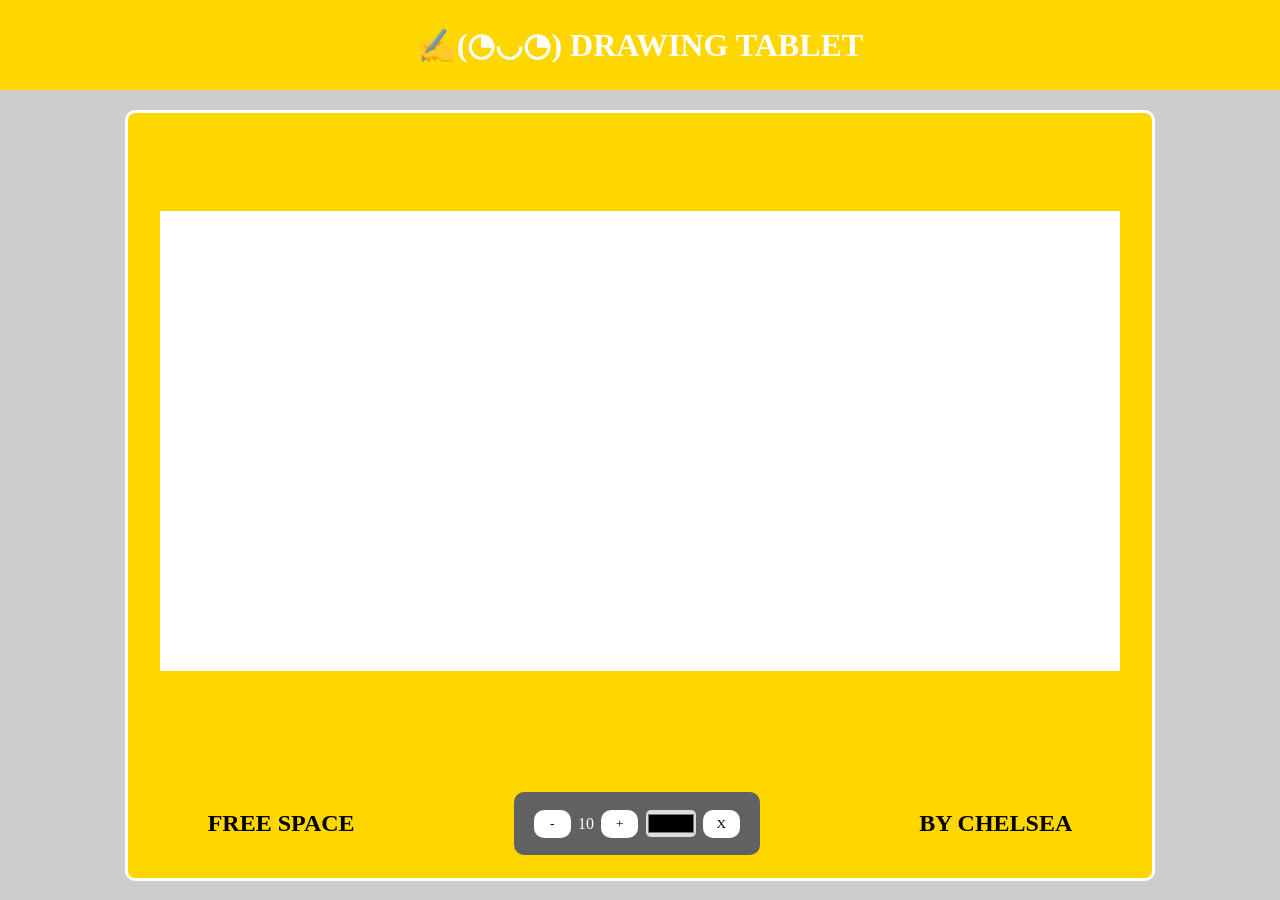
<file: gambar.html>
<!DOCTYPE html>
<html lang="en">
<head>
    <meta charset="UTF-8">
    <meta name="viewport" content="width=device-width, initial-scale=1.0">
    <title>DRAWING APP</title>
    <link rel="stylesheet" href="gambar.css">
    <link rel="shortcut icon" href="icon/electric-guitar.png" type="image/x-icon">
</head>
<body>
    <div class="hi">
        <div class="navbar">
            <h1>✍️(◔◡◔) DRAWING TABLET</h1>
        </div>
        <div class="sub">
            <div class="wow">
           <div class="atas">
             <canvas id="canvas" width="960" height="460"></canvas>
           </div>
           <div class="bawah">
            <h2>FREE SPACE</h2>
            <div class="toolbox">
        <button id="decrease"> - </button>
        <span id="size">10</span>
        <button id="increase"> + </button>
        <input type="color" id="color">
        <button id="clear">X</button>
         </div>
         <h2>BY CHELSEA</h2>
           </div>
        </div>
        </div>
    </div>


    <script>
        const canvas = document.getElementById("canvas");
        const increaseBtn = document.getElementById("increase");
        const decreaseBtn = document.getElementById("decrease");
        const sizeEl = document.getElementById("size");
        const colorEl = document.getElementById("color");
        const clearEl = document.getElementById("clear");


        const ctx = canvas.getContext('2d');
        


        let size = 10;
        let isPressed = false;
        colorEl.value; 'black';
        let color = colorEl.value;
        let x;
        let y;


        canvas.addEventListener('mousedown' , (e) =>{
            isPressed = true;
            x = e.offsetX
            y = e.offsetY
        })


        canvas.addEventListener('mouseup', (e) =>{
            isPressed = false;
            x = undefined
            y = undefined
        })




        canvas.addEventListener('mousemove' , (e) =>{
            if(isPressed){
                const x2 = e.offsetX
                const y2 = e.offsetY


                drawCircle(x2, y2)
                drawLine(x, y ,x2 ,y2)


                x = x2
                y = y2


            }
        })


        function drawCircle(x,y){
            ctx.beginPath();
            ctx.arc(x, y, size, 0, Math.PI * 2)
            ctx.fillStyle = color;
            ctx.fill()
        }


        function drawLine(x1, y1, x2, y2){
            ctx.beginPath()
            ctx.moveTo(x1, y1)
            ctx.lineTo(x2, y2)
            ctx.strokeStyle = color
            ctx.lineWidth = size * 2
            ctx.stroke()
        }
        function updateSizeOnScreen(){
            sizeEl.innerText = size
        }
        increaseBtn.addEventListener('click', ()=>{
            size += 5
            if(size > 5){
                size = 50
            }
            updateSizeOnScreen()
        })
        decreaseBtn.addEventListener('click', ()=>{
            size += 5
            if(size < 5){
                size = 5
            }
            updateSizeOnScreen()
        })
        colorEl.addEventListener('change' , (e) => color = e.target.value)
        clearEl.addEventListener('click' , () => ctx.clearRect(0,0,canvas.width, canvas.height))


    </script>
</body>
</html>
</file>
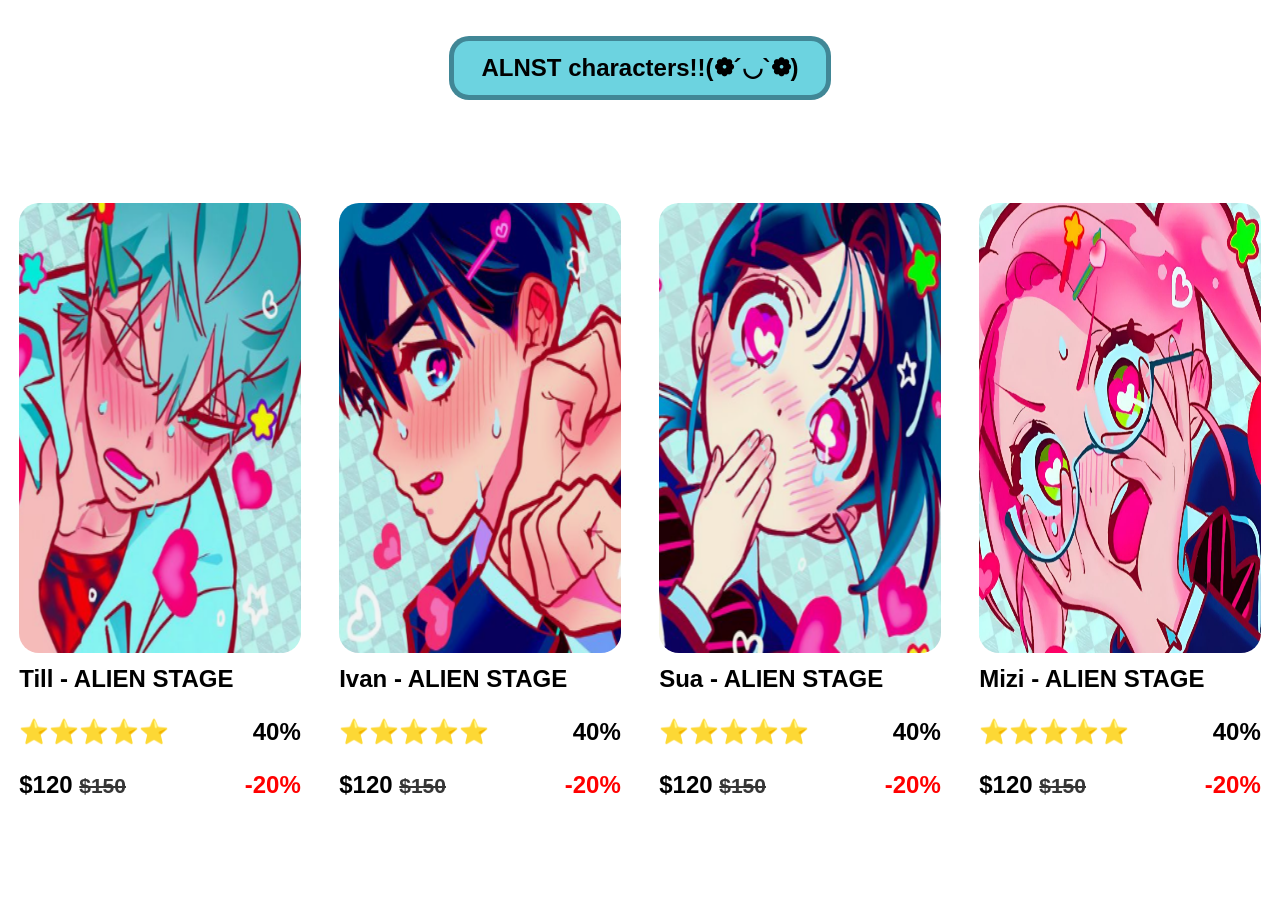
<file: gambar1.html>
<!DOCTYPE html>
<html lang="en">
<head>
    <meta charset="UTF-8">
    <meta name="viewport" content="width=device-width, initial-scale=1.0">
    <title>nongol</title>
    <link rel="stylesheet" href="gambar1.css">
    <link rel="shortcut icon" href="icon/electric-guitar.png " type="image/x-icon">
</head>
<body>
    <div class="all">
         <div class="modal" id="myModal">
                       <div class="dalam">
                         <div class="space">
                            <div class="isi">
                                <div class="close">Close pic</div>
                            <img src="img/till.png" alt="">
                            <p>this is Till. Till is one of Lorem ipsum dolor sit amet consectetur adipisicing elit. Exercitationem veniam, facilis officiis omnis eligendi quis voluptates laudantium non quasi vel, officia odit aliquam! Quisquam fugit quaerat iusto odit debitis excepturi!six major participant Lorem ipsum </p>
                            </div>
                        </div>
                       </div>
            </div>
            <div class="modal" id="myModal1">
                       <div class="dalam">
                         <div class="space">
                            <div class="isi">
                                <span class="close1">Close pic</span>
                            <img src="img/ivan.png" alt="">
                            <p>ivan is  Lorem ipsum dolor sit, amet consectetur adipisicing elit. Deleniti fuga omnis est maxime nam quia assumenda, suscipit quis voluptatibus voluptatem, velit itaque, laudantium repellat molestias dolore ea atque eligendi? Numquam?one of six major participants introduced in the ALIEN STAGE: Prologue.  </p>
                            </div>
                        </div>
                       </div>
            </div>
            <div class="modal" id="myModal2">
                       <div class="dalam">
                         <div class="space">
                            <div class="isi">
                                <span class="close2">Close pic</span>
                            <img src="img/sua.png" alt="">
                            <p>this is sua. sua is one of six major Lorem ipsum dolor sit amet consectetur adipisicing elit. Corrupti libero nesciunt laudantium debitis. Maxime, sequi sunt. Minus, et magni sunt placeat quam cupiditate nesciunt ut! Dolorem aliquam est quo voluptatum. articipants Lorem ipsum sit,</p>
                            </div>
                        </div>
                       </div>
            </div>
            <div class="modal" id="myModal3">
                       <div class="dalam">
                         <div class="space">
                            <div class="isi">
                                <span class="close3">Close pic</span>
                            <img src="img/mizi.png" alt="">
                            <p>mizi is one of six major participants introduced in the ALIEN STAGE: Prologue. Lorem, ipsum dolor sit amet consectetur adipisicing elit. Atque cum dicta laborum ipsum harum id adipisci quas. Sapiente vero, doloremque nobis facilis aspernatur odio perspiciatis ullam quaerat reiciendis</p>
                            </div>
                        </div>
                       </div>
            </div>
            
        
                <div class="top">
                     <div class="uhhh">
                         <h2>ALNST characters!!(❁´◡`❁)</h2>
                     </div>
                </div>
        
        
        
        <div class="bottom">
           
           
            <div class="kiri">
            <img id="btn" src="img/till1.png" alt="">
       
        <div class="one">
            <h2>Till - ALIEN STAGE</h2>
        </div>
        <div class="two">
            <h2>⭐⭐⭐⭐⭐</h2>
               <h2>40%</h2>
        </div>
        <div class="three">
            <div class="l">
                <h2>$120 <span>$150</span></h2>
             
            </div>
            <div class="r">
                <h2>-20%</h2>
            </div>
        </div>
            </div>
            <div class="kiri2">
                <img id="btn1" src="img/ivan1.png" alt="">
        
        <div class="one">
           <h2>Ivan - ALIEN STAGE</h2>
        </div>
        <div class="two">
            <h2>⭐⭐⭐⭐⭐</h2>
               <h2>40%</h2>
        </div>
       <div class="three">
            <div class="l">
                <h2>$120 <span>$150</span></h2>
              
            </div>
            <div class="r">
                <h2>-20%</h2>
            </div>
        </div>
            </div>
            <div class="kanan">
                <img id="btn2" src="img/sua1.png" alt="">
        
        <div class="one">
            <h2>Sua - ALIEN STAGE</h2>
        </div>
        <div class="two">
            <h2>⭐⭐⭐⭐⭐</h2>
               <h2>40%</h2>
        </div>
        <div class="three">
            <div class="l">
                <h2>$120 <span>$150</span></h2>
               
            </div>
            <div class="r">
                <h2>-20%</h2>
            </div>
        </div>
            </div>
            <div class="kanan2">
                <img id="btn3" src="img/mizi1.png" alt="">
        
        <div class="one">
            <h2>Mizi - ALIEN STAGE</h2>
        </div>
        <div class="two">
            <h2>⭐⭐⭐⭐⭐</h2>
            <h2>40%</h2>
        </div>
        <div class="three">
            <div class="l">
                <h2>$120 <span>$150</span></h2>
            </div>
            <div class="r">
                <h2>-20%</h2>
            </div>
        </div>
            </div>
        </div>
    </div>
    <script>
        
            let modal = document.getElementById('myModal');
            let modal2 = document.getElementById('myModal1');
             let modal3 = document.getElementById('myModal2');
            let modal4 = document.getElementById('myModal3');
            let btn = document.getElementById('btn');
            let btn1 = document.getElementById('btn1');
            let btn2 = document.getElementById('btn2');
            let btn3 = document.getElementById('btn3');
            let span = document.getElementsByClassName('close')[0];
            let span2 = document.getElementsByClassName('close1')[0];
             let span3 = document.getElementsByClassName('close2')[0];
            let span4 = document.getElementsByClassName('close3')[0];


            btn.onclick = function(){
                modal.style.display = "block";
            }
            btn1.onclick = function(){
                modal2.style.display = "block";
            }
            btn2.onclick = function(){
                modal3.style.display = "block";
            }
            btn3.onclick = function(){
                modal4.style.display = "block";
            }
           
            window.onclick = function(event){
                if(event.target == span){
                    modal.style.display = "none";
                }else if(event.target == span2){
                    modal2.style.display = "none";
                }else if(event.target == span3){
                    modal3.style.display = "none";
                }else if(event.target == span4){
                    modal4.style.display = "none";
                }


            }


    </script>

</body>
</html>
</file>
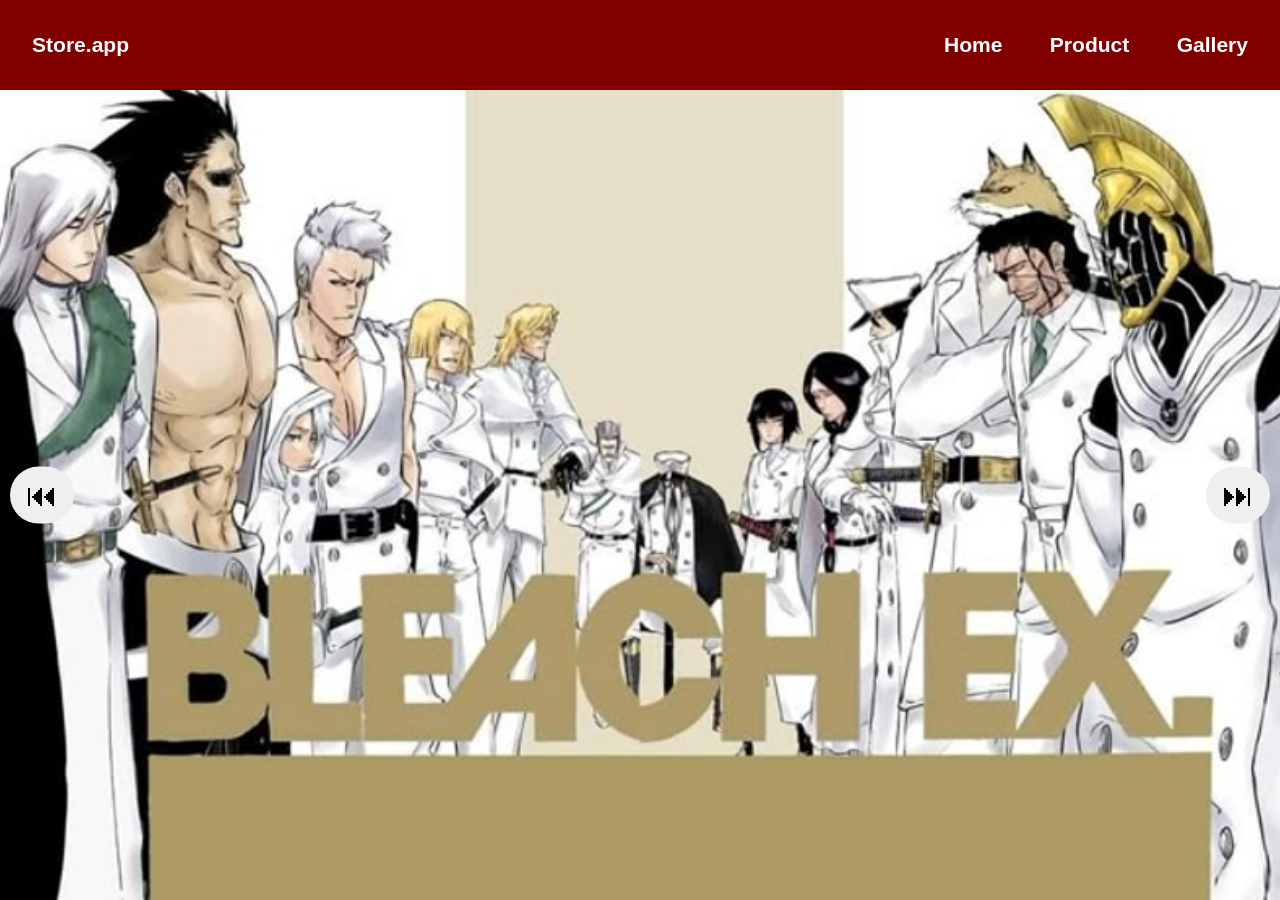
<file: geser.html>
<!DOCTYPE html>
<html lang="en">
<head>
    <meta charset="UTF-8">
    <meta name="viewport" content="width=device-width, initial-scale=1.0">
    <title>Carousel</title>
    <link rel="stylesheet" href="geser.css">
    <link rel="shortcut icon" href="icon/electric-guitar.png" type="image/x-icon">
</head>
<body>
    <div class="full">
        <div class="atas">
            <div class="isi">
                <div class="kir">
                    <h3>Store.app</h3>
                </div>
                <div class="kan">
                    <h3>Home</h3>
                    <h3>Product</h3>
                    <h3>Gallery</h3>
                </div>
            </div>
        </div>
        <div class="bawah">
            <div id="carousel">
                <button id="prev">⏮</button>


             <div id="carousel-bks" >
                    <img src="img/bleach.png" alt="banner 1" class="slide">
                    <img src="img/bleach1.png" alt="banner 2" class="slide">
                    <img src="img/bleach2.png" alt="banner 3" class="slide">
            </div>


                <button id="next">⏭</button>
            </div>
        </div>
    </div>






    <script>
        const slide = document.querySelectorAll('.slide');
        const bks = document.getElementById('carousel-bks');
        const nextBtn = document.getElementById('next')
        const prevBtn = document.getElementById('prev')


        let currentIndex = 0;


        function showSlide(index){
            bks.style.transform = `translateX(-${index * 100}%)`
        }


        nextBtn.addEventListener('click', () => {
            currentIndex = (currentIndex +  1) % slide.length;
            showSlide(currentIndex);


        });


        prevBtn.addEventListener('click', () =>{
            currentIndex = (currentIndex - 1 + slide.length) % slide.length;
            showSlide(currentIndex);
        });
    </script>
</body>
</html>
</file>
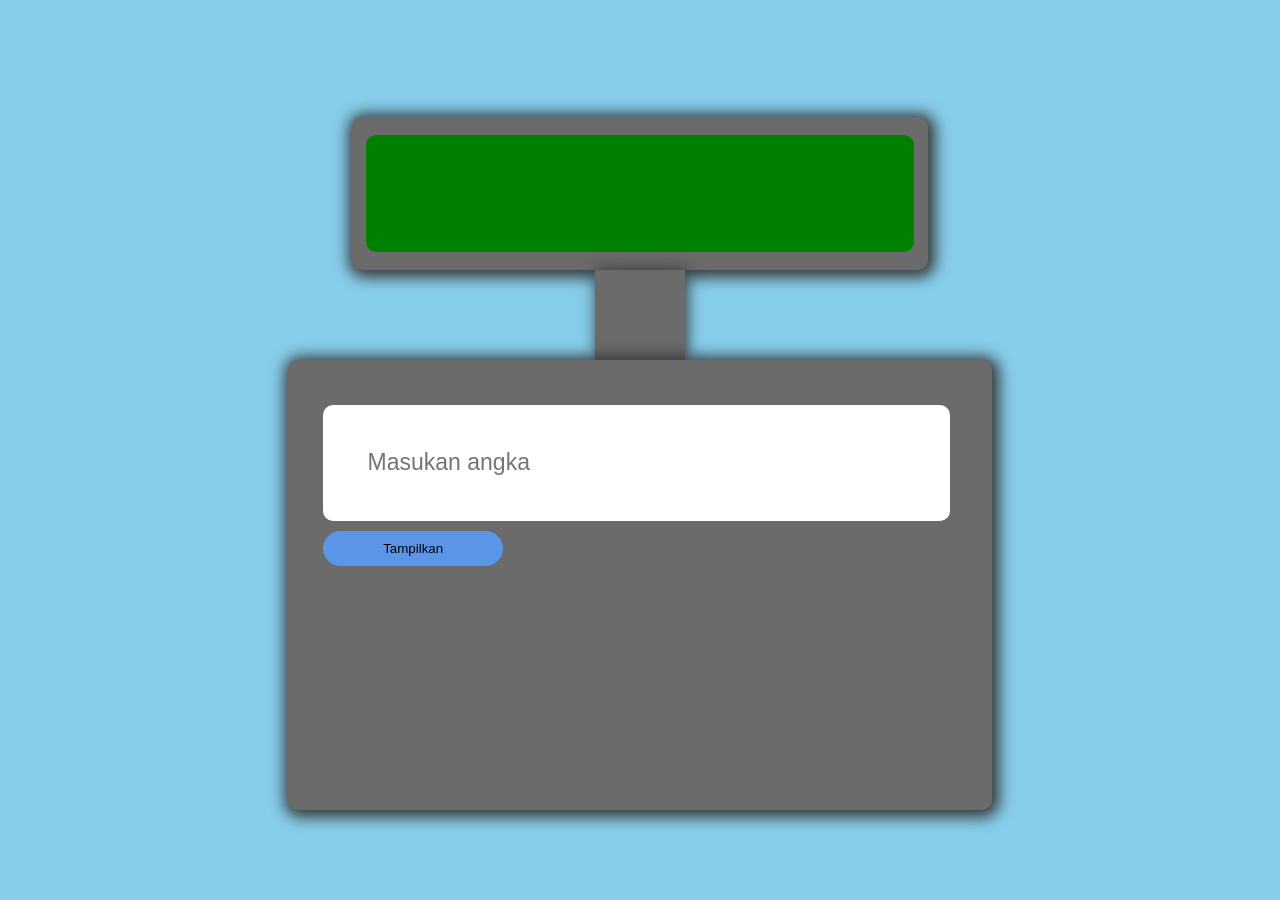
<file: kalian.html>
<!DOCTYPE html>
<html lang="en">
<head>
    <meta charset="UTF-8">
    <meta name="viewport" content="width=device-width, initial-scale=1.0">
    <title>perkalian</title>
    <link rel="stylesheet" href="kalian.css">
    <link rel="shortcut icon" href="icon/electric-guitar.png" type="image/x-icon">
</head>
<body>
    <div class="all">
        <div class="atas">
            
            <div class="isi">
                <div class="si">
                    <div class="k1">
                        
                        <div id="output"></div>
                        <div id="genap"></div>
                        <div id="ganjil"></div>
                    </div>
                    
                   
      
     
                </div>
            </div>
        </div>
        <div class="tengah">
            <div class="inside">
                
            </div>
        </div>
        <div class="bawah">
            <div class="in">
                    
                    <div class="yes">
                         <input type="number" id="numberInput" placeholder="Masukan angka">
        <button onclick="tampilkanAngka()">Tampilkan</button>
                    </div>
                
            </div>
        </div>
       
       


       
        
   
    </div>


    <script>
        function tampilkanAngka(){
            let angka = document.getElementById("numberInput").value;
            let output = document.getElementById('output');
            let genap = document.getElementById('genap');
            let ganjil = document.getElementById('ganjil');


            


            // FOR LOOP - untuk menampilkan angka 1 sampai number input
            output.innerHTML += "<strong>Angka 1 sampai " + angka + ":</strong>";
            for(let i = 1; i <= angka; i++){
                output.innerHTML += i + " ";
            }
            
          


            output.innerHTML += "<strong> Angka genap " + angka + ":</strong>";
            for(let i = 1; i <= angka; i++){
                if(i % 2 === 0)
                output.innerHTML += i + " ";
            }


             


            output.innerHTML += "<strong> Angka ganjil " + angka + ":</strong>";
            for(let i = 1; i <= angka; i++){
                if(i % 2 === 1)
                output.innerHTML += i + " ";
            }
        }
    </script>
</body>
</html>
</file>
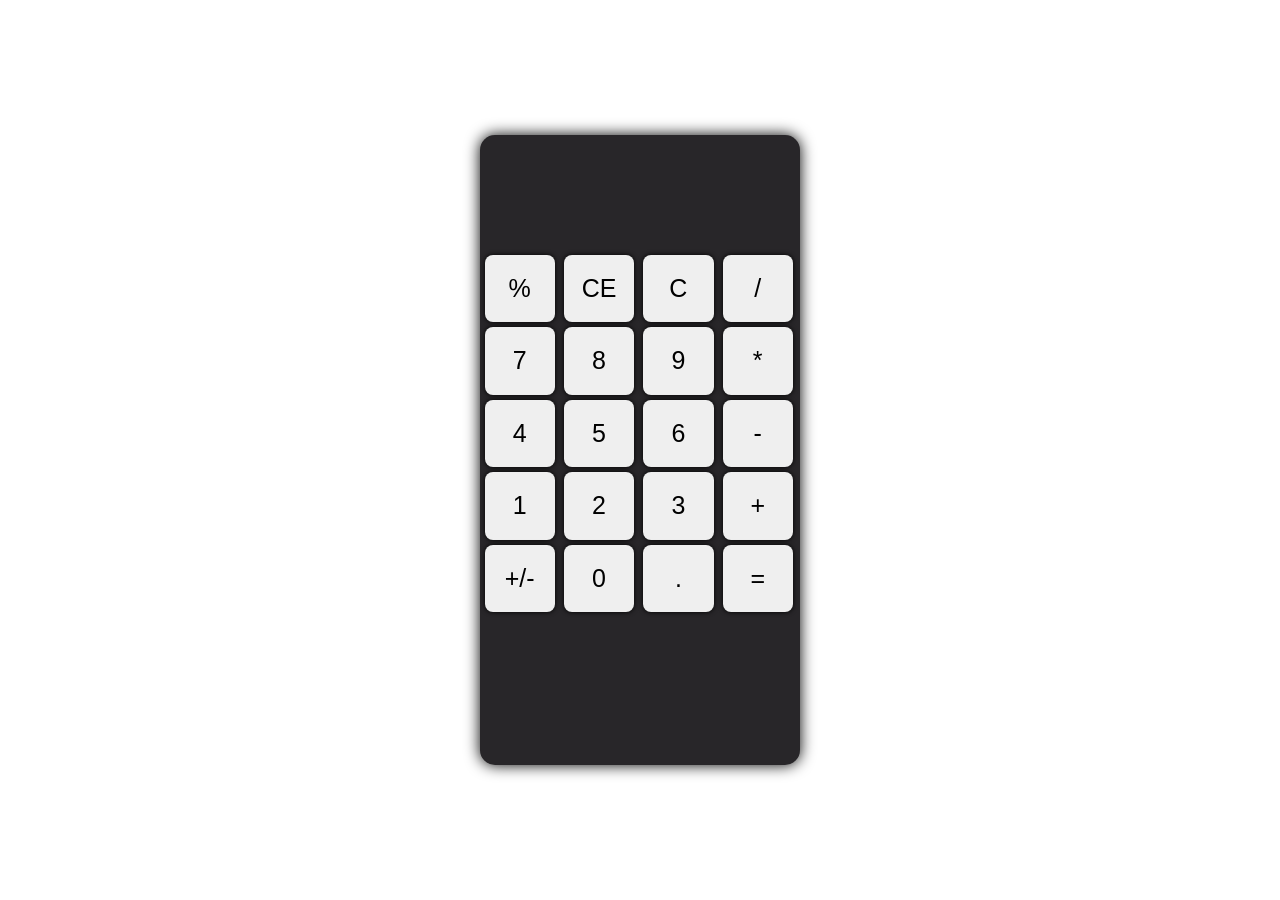
<file: nomor.html>
<!DOCTYPE html>
<html lang="en">
<head>
    <meta charset="UTF-8">
    <meta name="viewport" content="width=device-width, initial-scale=1.0">
    <title>kalkulator</title>
    <link rel="stylesheet" href="nomor.css">
    <link rel="shortcut icon" href="icon/electric-guitar.png" type="image/x-icon">
</head>
<body>
    <div class="full">
        <div class="tengah">
             <input type="text" id="result" readonly>
 <div class="buttons">
     
     <button class="nothing">%</button>
     <button class="nothing">CE</button>
     <button class="clear">C</button>
     <button class="operator">/</button>
     <button class="number">7</button>
     <button class="number">8</button>
     <button class="number">9</button>
     <button class="operator">*</button>
     <button class="number">4</button>
     <button class="number">5</button>
     <button class="number">6</button>
     <button class="operator">-</button>
     <button class="number">1</button>
     <button class="number">2</button>
     <button class="number">3</button>
     <button class="operator">+</button>
     <button class="noth">+/-</button>
     <button class="number">0</button>
     <button class="decimal">.</button>
     <button class="operator">=</button>
     
 </div>
        </div>
    </div>


    <script>
        const buttonEL = document.querySelectorAll("button");
        const inputFieldEL = document.getElementById("result");


        for(let i = 0; i < buttonEL.length; i++){
            buttonEL[i].addEventListener("click", () =>{
                const buttonValue = buttonEL[i].textContent;
                if(buttonValue === "C"){
                    clearResult();
                }else if(buttonValue === "="){
                    calculateResult();
                }else{
                    appendValue(buttonValue);
                }
            })
        }
        function clearResult(){
            inputFieldEL.value = "";
        }


        function calculateResult(){
            inputFieldEL.value = eval(inputFieldEL.value)
        }
        function appendValue(buttonValue){
            inputFieldEL.value += buttonValue;
        }
    </script>
</body>
</html>
</file>
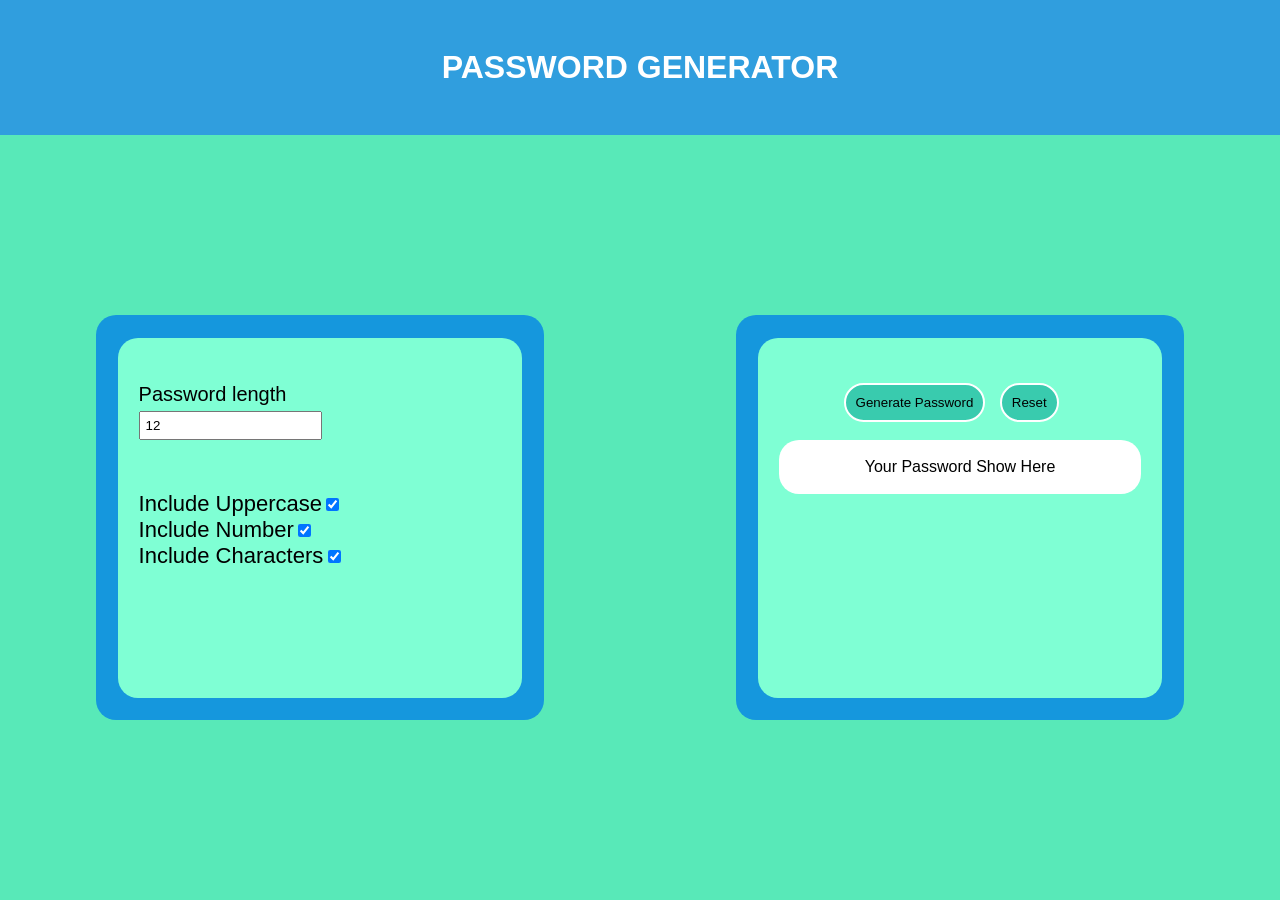
<file: password.html>
<!DOCTYPE html>
<html lang="en">
<head>
    <meta charset="UTF-8">
    <meta name="viewport" content="width=device-width, initial-scale=1.0">
    <title>Document</title>
    <link rel="stylesheet" href="password.css">
    <link rel="shortcut icon" href="icon/electric-guitar.png" type="image/x-icon">
</head>
<body style="background-color: rgb(88, 233, 184);">
    <div class="full">
        <div class="navbar">
            <h1>PASSWORD GENERATOR</h1>
        </div>
        
        <div class="bawah">
            <div class="kiri">
                <div class="isi">
                        <div class="in">
                        <div class="atas">
                             <label for="">Password length</label><br>
                         <input type="number" id="len" value="12" min="6"><br>
                        </div>
                         <div class="yes">
                            <label for="">Include Uppercase</label>
                         <input type="checkbox" id="upper" checked><br>
                         <label for="">Include Number</label>
                         <input type="checkbox" id="nums" checked><br>
                         <label for="">Include Characters</label>
                         <input type="checkbox" id="special" checked>
                         </div>
                        </div>
                </div>
            </div>


        <div class="kanan">
            <div class="sis">
                <div class="ni">
                    <button onclick="generate()" style="margin-left: 65px;">Generate Password</button>
                <button onclick="reset()">Reset</button><br><br>
                <div class="output" id="passOut">Your Password Show Here</div>
                </div>
            </div>
        </div>
        </div>


        <script>
            function genPass(len, upper, nums, special){
                const lower = "abcjefghijklmnopqrstuvwxyz";
                const upperChars = "ABCDEFGHIJKLMNOPQRSTUVWXYZ";
                const numChars = "0123456789";
                const specialChars = "~!@#$%^&*()_+-=:;<>?[]{}|";
                let chars = lower;


                if(upper) chars += upperChars;
                if(nums) chars += numChars;
                if(special) chars += specialChars;


                let pass = "";
                for (let i =0; i < len; i++){
                    const randInt = Math.floor(Math.random() * chars.length);
                    pass += chars[randInt];
                }
                return pass;
            }
            function generate(){
                const len = parseInt(document.getElementById("len").value);
                const upper = document.getElementById("upper").checked;
                const nums = document.getElementById("nums").checked;
                const special = document.getElementById("special").checked;


                const pass = genPass(len, upper, nums, special);
                document.getElementById("passOut").textContent = pass;
            }
            function reset(){
                document.getElementById("len").value = 12;
                document.getElementById("upper").checked = true;
                document.getElementById("nums").checked = true;
                document.getElementById("special").checked = true;
                document.getElementById("passOut").textContent = "Your Password Has Been Reset";
            }
        </script>
    </div>
</body>
</html>
</file>
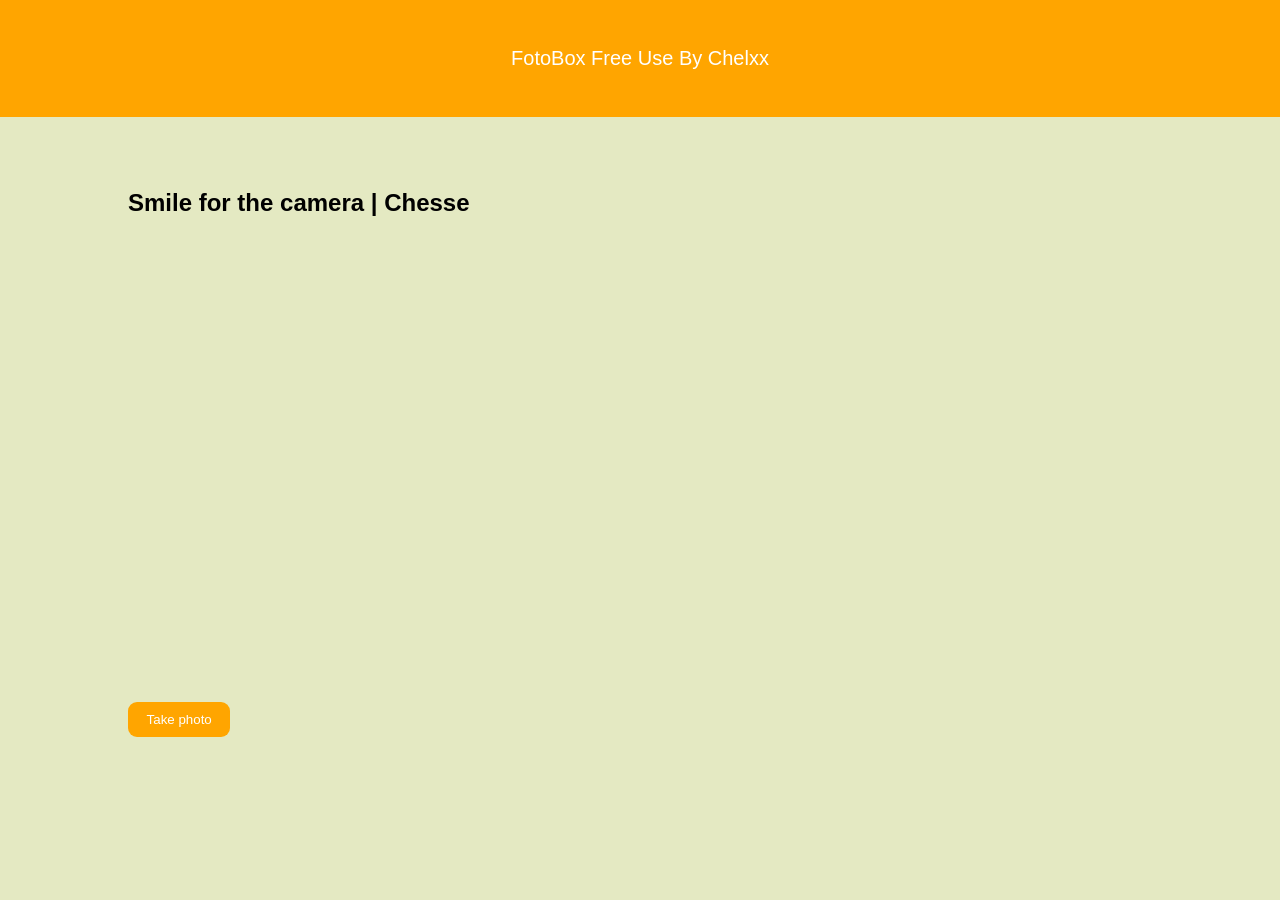
<file: photo.html>
<!DOCTYPE html>
<html lang="en">
<head>
    <meta charset="UTF-8">
    <meta name="viewport" content="width=device-width, initial-scale=1.0">
    <title>photobox</title>
    <link rel="stylesheet" href="photo.css">
    <link rel="shortcut icon" href="icon/electric-guitar.png" type="image/x-icon">
</head>
<body>
    <div class="all">
        <div class="navbar">
            <p>FotoBox Free Use By Chelxx</p>
        </div>
        <div class="bungkus">
            
           <div class="isi">
            <div class="kiri">
                <div class="judul">
                    <h2>Smile for the camera | Chesse</h2>
                </div>
                 <video src="" id="video" autoplay></video>
                <div class="take">
                     <button id="snap">Take photo</button>
                </div>
            </div>
           <div class="kanan">
            <div class="dalam">
                 <canvas id="canvas" style="display: none;" ></canvas>
          
             <div class="foto" id="photos">
           
           </div>
            </div>


            </div>
           </div>
        </div>


        <script>
            const video = document.getElementById('video');
            const snapButton = document.getElementById('snap');
            const canvas = document.getElementById('canvas');
            const photoDiv = document.getElementById('photos');
            const context = canvas.getContext('2d');


            navigator.mediaDevices.getUserMedia({video : true})
            .then(stream => {
                video.srcObject = stream;
            })
            .catch(err =>{
                console.log('tidak bisa akses kamera',err)
            })


            snapButton.addEventListener('click',()=>{
                context.drawImage(video, 0, 0, canvas.width, canvas.height);
                const imgData = canvas.toDataURL('image/png');
                const img = document.createElement('img');
                img.src = imgData;
                photoDiv.appendChild(img);
            });


            canvas.width = 160
            canvas.height = 155
        </script>
        
    </div>


    
</body>
</html>
</file>
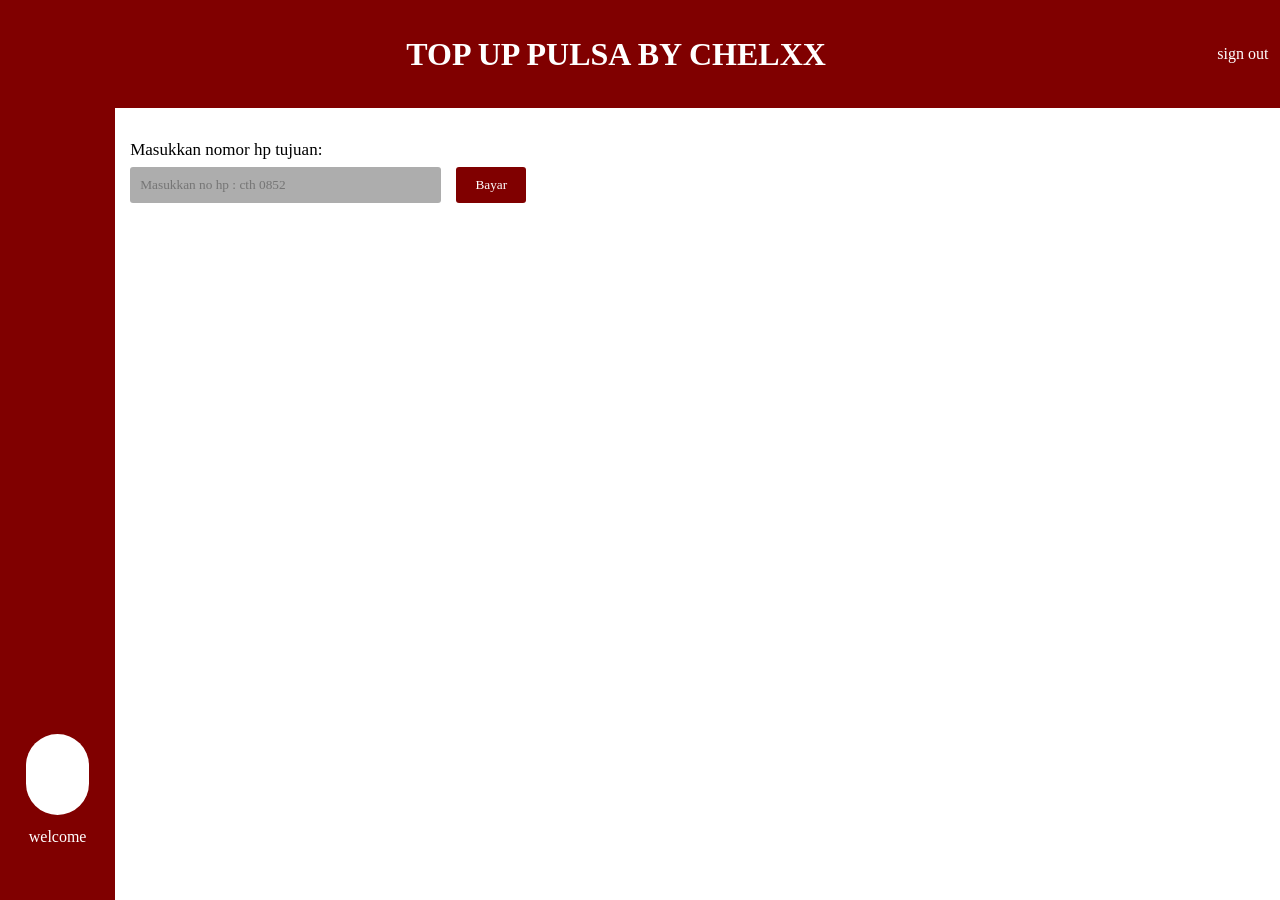
<file: pulsa.html>
<!DOCTYPE html>
<html lang="en">
<head>
    <meta charset="UTF-8">
    <meta name="viewport" content="width=device-width, initial-scale=1.0">
    <title>top up pulsa</title>
    <link rel="stylesheet" href="pulsa.css">
    <link rel="shortcut icon" href="icon/electric-guitar.png" type="image/x-icon">
</head>
<body>
    


   <div class="out">
     <div class="utama1">
        <div class="kotak">
            <div class="top">
                <div class="bulet">


                </div>
            </div>
            <div class="bot">
                <p>welcome</p>
            </div>
        </div>
    </div>
    <div class="utama">
         <div class="navbar">
            <div class="isi">
                
                <div class="sim">
                    <h1>TOP UP PULSA BY CHELXX</h1>
                </div>
                <div class="ping">
                    <p>sign out</p>
                </div>
            </div>
        </div>




        
       <div class="atas">
        <div class="sam">
            
            <p>Masukkan nomor hp tujuan:</p>
        <input type="number" id="phone"  placeholder="Masukkan no hp : cth 0852">
        <button>Bayar</button>
        <div id="operatorInfo"></div>
        </div>
       </div>
        
        
       <div class="bawahh">
         <div id="hargaList"></div>
       </div>
    </div>
   </div>






















        <script>
            const operatorData = [
                {
                name: 'Telkomsel',
                preFixes: ['0852', '0813', '0821', '0812', '0823', '0822'],
                harga: [5000,10000,15000,20000,25000,50000,55000,100000]
            },
            {
                name: 'Indosat',
                preFixes: ['0855', '0856', '0816', '0815'],
                 harga: [5000,10000,15000,20000,25000,50000,55000,100000]
            },
            {
                name: 'Tri',
                preFixes: ['0897', '0898', '0896', '0895'],
              harga: [5000,10000,15000,20000,25000,50000,55000,100000]
            },
            {
                name: 'XL',
                preFixes: ['0817', '0818', '0819', '0859','0887'],
                harga: [5000,10000,15000,20000,25000,50000,55000,100000]
            },
            {
                name: 'AXIS',
                preFixes: ['0838', '0831', '0832', '0833'],
                 harga: [5000,10000,15000,20000,25000,50000,55000,100000]
            },
            {
                name: 'Smartfren',
                preFixes: ['0881', '0882', '0883','0889','0888'],
                harga: [5000,10000,15000,20000,25000,50000,55000,100000]
            }
            ];




            
            const phoneInput = document.getElementById('phone');
            const operatorInfo = document.getElementById('operatorInfo');
            const hargaList = document.getElementById('hargaList'); 


            phoneInput.addEventListener('input', function(){
                const nomor = phoneInput.value.trim();
                const prefix = nomor.slice(0, 4);


               let operator = null;


                for (let i = 0; i < operatorData.length; i++){
                    if(operatorData[i].preFixes.includes(prefix)){
                        operator = operatorData[i];
                        break;
                    }
                }


                if(operator){
                    operatorInfo.innerHTML = "Operator Terdeteksi : " + operator.name;
                   hargaList.innerHTML = "<div class=harga-container>" +
                     operator.harga.map(h => `<div class=item>Rp ${h.toLocaleString('id-ID')}</div>`).join('')+"</div>";
                }else{
                    operatorInfo.innerText = "Operator Tidak Dikenali.";
                   hargaList.innerHTML = "";
                }
                                
            });
        </script>
    
</body>
</html>
</file>
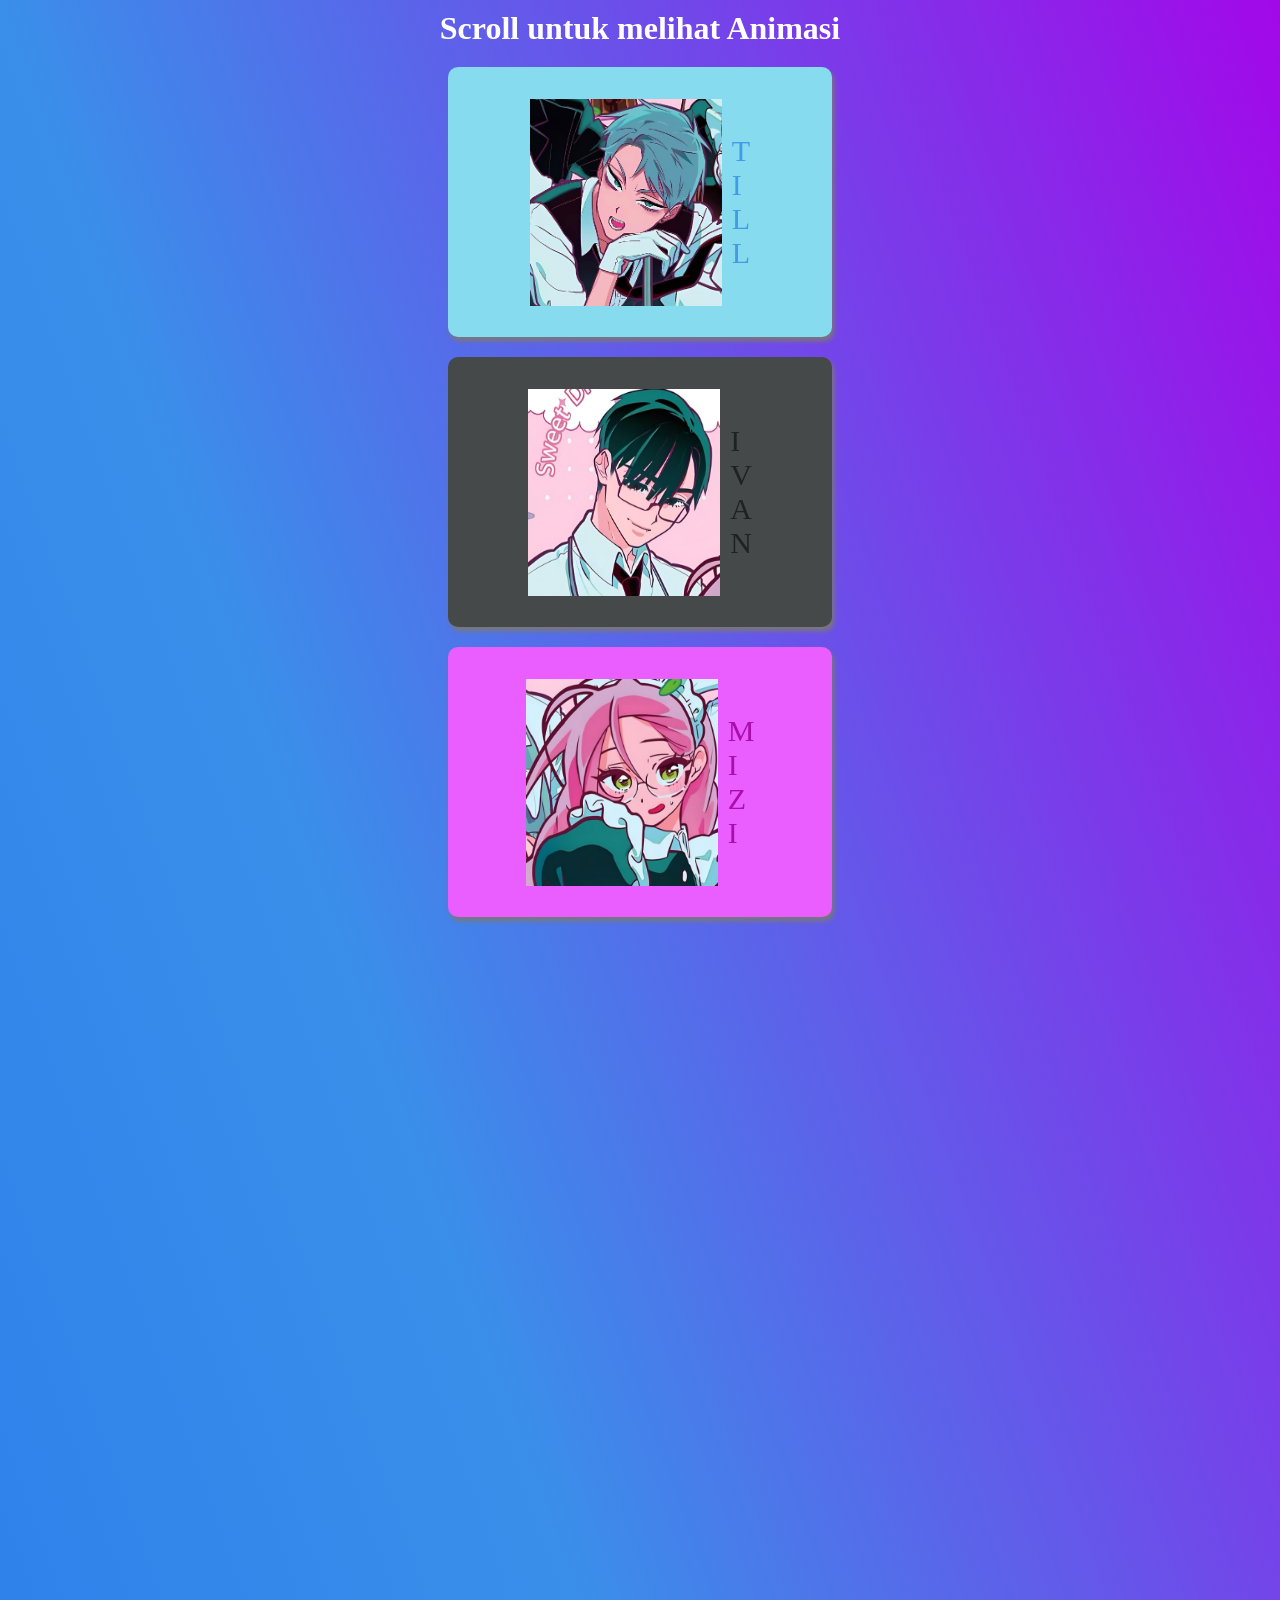
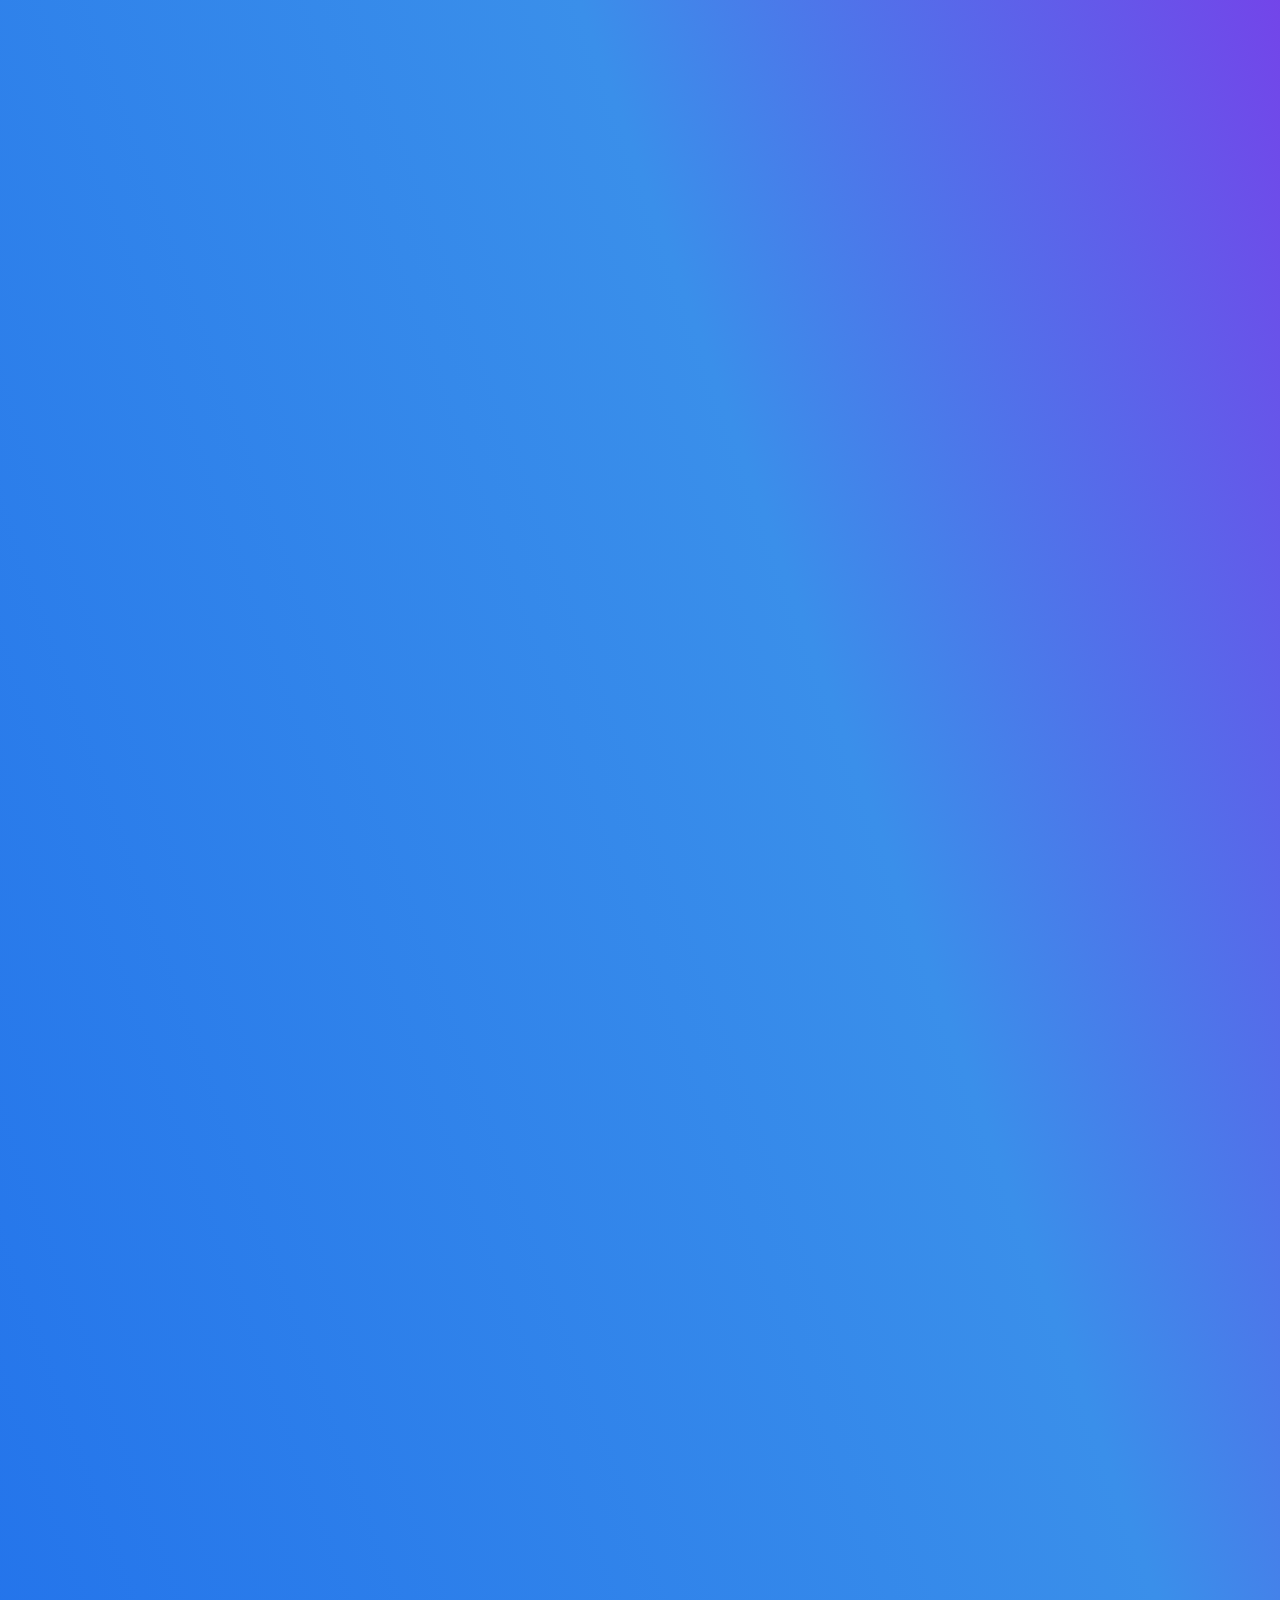
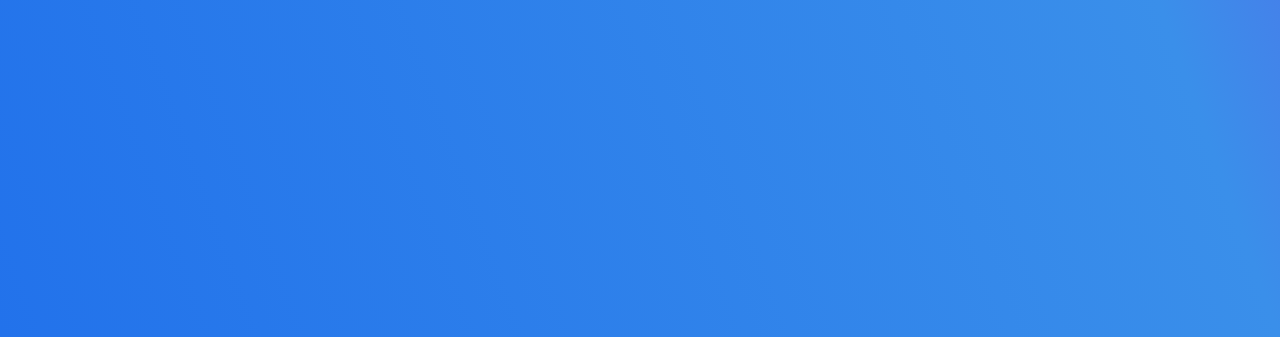
<file: scroll.html>
<!DOCTYPE html>
<html lang="en">
<head>
    <meta charset="UTF-8">
    <meta name="viewport" content="width=device-width, initial-scale=1.0">
    <title>Scroll animation</title>
    <link rel="stylesheet" href="scroll.css">
    <link rel="shortcut icon" href="icon/electric-guitar.png" type="image/x-icon">
</head>
<body>
    <div class="all">
        <h1>Scroll untuk melihat Animasi</h1>
        <!-- <div class="box"><h2>Content</h2></div>
        <div class="box"><h2>Content</h2></div>
        <div class="box"><h2>Content</h2></div>
        <div class="box"><h2>Content </h2></div>
        <div class="box"><h2>Content</h2></div>
        <div class="box"><h2>Content</h2></div>
        <div class="box"><h2>Content</h2></div>
        <div class="box"><h2>Content</h2></div>
        <div class="box"><h2>Content</h2></div>
        <div class="box"><h2>Content</h2></div>
        <div class="box"><h2>Content</h2></div>
        <div class="box"><h2>Content</h2></div>
        <div class="box"><h2>Content</h2></div>
        <div class="box"><h2>Content</h2></div>
        <div class="box"><h2>Content</h2></div> -->


        <div class="box" style="background-color: rgb(135, 219, 238); color: rgb(68, 154, 230);"><img src="img/till.png" alt=""> <span><p>T</p> <p>I</p> <p>L</p> <p>L</p> </span></div>
        <div class="box" style="background-color: rgb(70, 73, 74); color: rgb(32, 33, 34);"><img src="img/ivan.png" alt=""> <span><p>I</p> <p>V</p> <p>A</p> <p>N</p> </span></div>
        <div class="box" style="background-color: rgb(234, 94, 255); color: rgb(169, 14, 172);"><img src="img/mizi.png" alt=""> <span><p>M</p> <p>I</p> <p>Z</p> <p>I</p> </span></div>
        <div class="box" style="background-color: rgb(193, 117, 255); color: rgb(106, 12, 140);"><img src="img/sua.png" alt=""> <span><p>S</p> <p>U</p> <p>A</p> </span></div>
        <div class="box" style="background-color: rgb(239, 145, 37); color: rgb(99, 67, 17);"><img src="img/hyuna.png" alt=""> <span><p>H</p> <p>Y</p> <p>U</p> <p>N</p> <p>A</p></span></div>
        <div class="box" style="background-color: rgb(252, 255, 200); color: rgb(190, 200, 58);"><img src="img/luka.png" alt=""> <span><p>L</p> <p>U</p> <p>K</p> <p>A</p></span></div>
       <div class="box" style="background-color: rgb(135, 219, 238); color: rgb(68, 154, 230);"><img src="img/till.png" alt=""> <span><p>T</p> <p>I</p> <p>L</p> <p>L</p> </span></div>
       <div class="box" style="background-color: rgb(70, 73, 74); color: rgb(32, 33, 34);"><img src="img/ivan.png" alt=""> <span><p>I</p> <p>V</p> <p>A</p> <p>N</p> </span></div>
       <div class="box" style="background-color: rgb(234, 94, 255); color: rgb(169, 14, 172);"><img src="img/mizi.png" alt=""> <span><p>M</p> <p>I</p> <p>Z</p> <p>I</p> </span></div>
       <div class="box" style="background-color: rgb(193, 117, 255); color: rgb(106, 12, 140);"><img src="img/sua.png" alt=""> <span><p>S</p> <p>U</p> <p>A</p> </span></div>
       <div class="box" style="background-color: rgb(239, 145, 37); color: rgb(99, 67, 17);"><img src="img/hyuna.png" alt=""> <span><p>H</p> <p>Y</p> <p>U</p> <p>N</p> <p>A</p></span></div>
       <div class="box" style="background-color: rgb(252, 255, 200); color: rgb(190, 200, 58);"><img src="img/luka.png" alt=""> <span><p>L</p> <p>U</p> <p>K</p> <p>A</p></span></div>

        
        <script>
            const boxes = document.querySelectorAll('.box');


            window.addEventListener('scroll',checkBoxes);


            checkBoxes()




            function checkBoxes(){
                const triggerButton = window.innerHeight / 5 * 4;


                boxes.forEach(box => {
                    const boxTop = box.getBoundingClientRect().top


                    if(boxTop < triggerButton){
                        box.classList.add('show')
                    }else{
                        box.classList.remove('show')
                    }
                })
            }
        </script>
    </div>
</body>
</html>
</file>
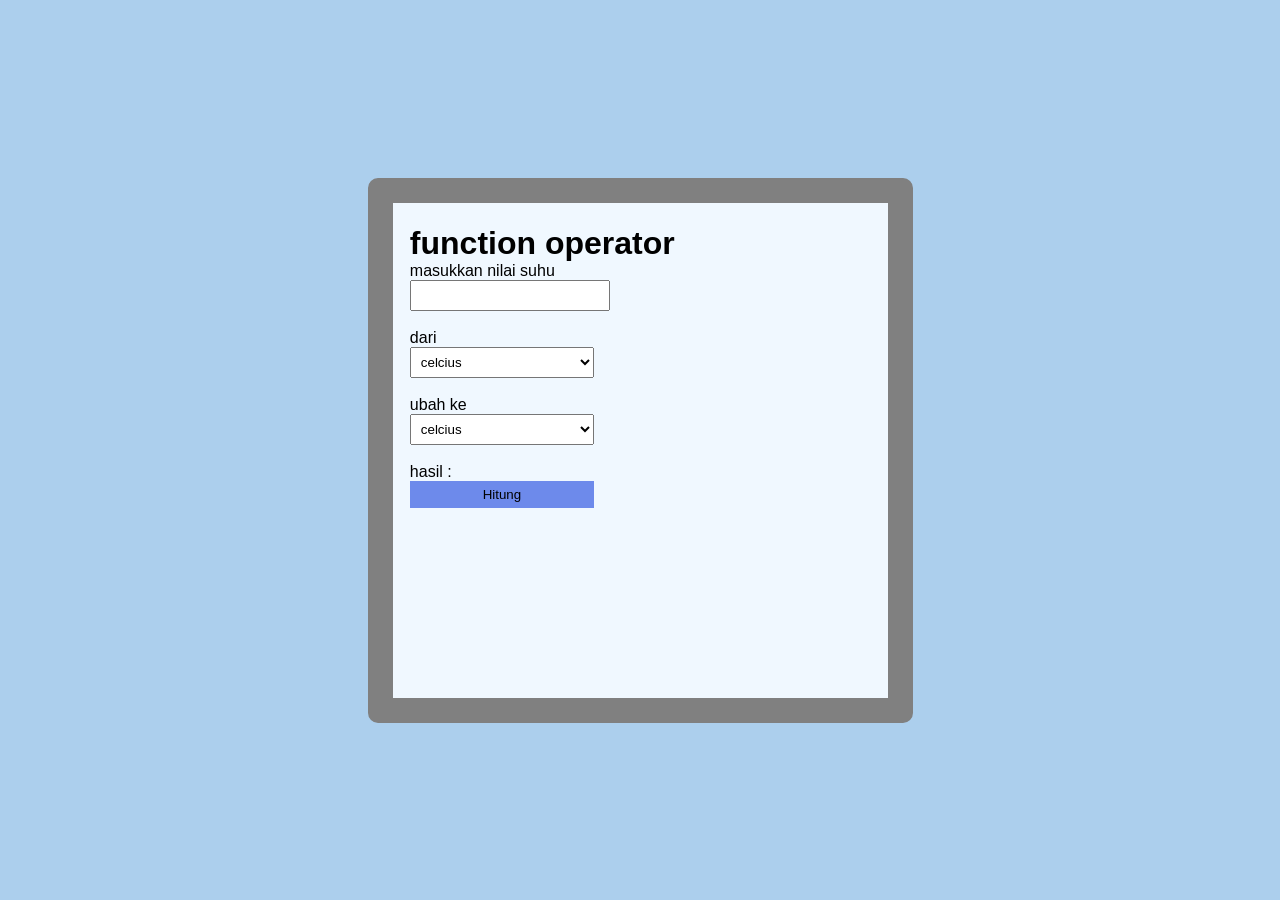
<file: suhu.html>
<!DOCTYPE html>
<html lang="en">
<head>
    <meta charset="UTF-8">
    <meta name="viewport" content="width=device-width, initial-scale=1.0">
     <title>suhu</title>
    <link rel="stylesheet" href="suhu.css">
    <link rel="shortcut icon" href="icon/electric-guitar.png" type="image/x-icon">
   
</head>
<body>
    <div class="utama">
        <div class="kotak">
             <div class="kotak-dpn">
                  <h1>function operator</h1>
        <p>masukkan nilai suhu</p>
        <input id="s1" type="number" style="width: 40%; padding: 6px;"><br><br>
        <p>dari</p>
        <select name="" id="awalan" style="width: 40%; padding: 6px;"><br><br>
            <option value="celcius">celcius</option>
             <option value="reamur">reamur</option>
             <option value="fahrenheit">fahrenheit</option>
            <option value="kelvin">kelvin</option>
        </select><br><br>
        <p>ubah ke</p>
        <select name="" id="ke" style="width: 40%; padding: 6px;">
            <option value="celcius">celcius</option>
            <option value="reamur">reamur</option>
            <option value="fahrenheit">fahrenheit</option>
            <option value="kelvin">kelvin</option>
        
        </select><br><br>
        <p>hasil : <span id="hasil"></span></p>
        <button onclick=btn() style="width: 40%; padding: 6px; background-color: rgb(109, 138, 235); border: none;" >Hitung</button><br>
        <script>
            function btn() { 
             let suhu = parseFloat(document.getElementById("s1").value);
             let awalan = document.getElementById("awalan").value;
             let ke = document.getElementById("ke").value;
            
            if(awalan === "celcius"){
             if(ke === "kelvin"){
                let jumlah = suhu + 273
                document.getElementById('hasil').innerHTML = jumlah;
             }else if (ke === 'fahrenheit'){
                 let jumlah =  (9/5) * suhu + 32
                 document.getElementById('hasil').innerHTML = jumlah;
             }else if (ke === 'reamur'){
                 let jumlah = (4/5) * suhu
                 document.getElementById('hasil').innerHTML = jumlah;
             }else{
                 let jumlah = suhu
                 document.getElementById('hasil').innerHTML = jumlah;
             }
            }


            if(awalan === 'reamur'){
                if(ke === 'celcius'){
                let jumlah = (5/4) * suhu
                document.getElementById('hasil').innerHTML = jumlah;
             }else if (ke === 'kelvin'){
                 let jumlah = (5/4) * suhu + 273
                 document.getElementById('hasil').innerHTML = jumlah;
             }else if (ke === 'fahrenheit'){
                 let jumlah = (9/5) * suhu + 32
                 document.getElementById('hasil').innerHTML = jumlah;
             }else{
                 let jumlah = suhu
                 document.getElementById('hasil').innerHTML = jumlah;
             }
            }


            if(awalan === 'fahrenheit'){
                if(ke === 'celcius'){
                let jumlah = (5/9) * (suhu - 32)
                document.getElementById('hasil').innerHTML = jumlah;
             }else if (ke === 'kelvin'){
                 let jumlah = (5/9) * (suhu - 32) + 273
                 document.getElementById('hasil').innerHTML = jumlah;
             }else if (ke === 'reamur'){
                 let jumlah = (4/5) * (suhu - 32)
                 document.getElementById('hasil').innerHTML = jumlah;
             }else{
                 let jumlah = suhu
                 document.getElementById('hasil').innerHTML = jumlah;
             }
            }


            if(awalan === 'kelvin'){
                if(ke === 'celcius'){
                let jumlah = suhu - 273
                document.getElementById('hasil').innerHTML = jumlah;
             }else if (ke === 'fahrenheit'){
                 let jumlah = (9/5) * (suhu - 273) + 32
                 document.getElementById('hasil').innerHTML = jumlah;
             }else if (ke === 'reamur'){
                 let jumlah = (4/5) * (suhu - 273)
                 document.getElementById('hasil').innerHTML = jumlah;
             }else{
                 let jumlah = suhu
                 document.getElementById('hasil').innerHTML = jumlah;
             }
            }
            }
             </script>
          </div>
        </div>
    </div>
</body>
</html>
</file>
<file: style.css>
*{
    margin: 0;
    padding: 0;
    font-family: 'Trebuchet MS', 'Lucida Sans Unicode', 'Lucida Grande', 'Lucida Sans', Arial, sans-serif;
}
.body{
    width: 100%;
    height: 100vh;
   
}
.navbar{
    width: 100%;
    height: 8vh;
   
    display: flex;
    justify-content: center;
    align-items: center;
    position: fixed;
    z-index: 999;
    background-color: rgba(255, 255, 255, 0.837);
    box-shadow: 0px 0px 10px 0px;
   
}
.isi{
    width: 70%;
    height: 6vh;
  
    display: flex;
justify-content: center;
} 
.kiri{
    width: 40%;
    height: 6vh;
 
    display: flex;
    align-items: center;
}
.kanan{
    width: 60%;
    height: 6vh;
   
    display: flex;
    align-items: center;
    justify-content: space-around;
    cursor: pointer;
}
.bawah{
    width: 100%;
    height: 96vh;
    background-color: white;
    
  
    display: flex;
    align-items: center;
    justify-content: center;
}
.tengah{
    width: 60%;
    height: 40vh;
   
    display: flex;
    align-items: center;
    justify-content: center;
}
.kiri1{
    width: 60%;
    height: 40vh;
  
}
.kanan1{
    width: 40%;
    height: 40vh;

}
.kanan1 img{
    width: 100%;
    height: 40vh;
}
.satu{
    width: 100%;
    height: 7vh;
   
    display: flex;
    align-items: center;
    justify-content: space-around;
}
.dua{
    width: 100%;
    height: 20vh;
   
}
.dua h1{
    font-size: 37px;
    margin-top: 20px;
}
.dua p{
    font-size: 20px;
    margin-top: 20px;
}
.tiga{
    width: 100%;
    height: 13vh;
    
    justify-content: start;
    display: flex;
    align-items: center;
}
.in{
    width: 62%;
    height: 6.6vh;
   
    display: flex;
    align-items: center;
    justify-content: space-between;
}
.ichi{
    width: 47%;
    height: 6.6vh;
    background-image: linear-gradient(to bottom right, rgb(33, 102, 221), rgb(96, 68, 207), rgb(145, 11, 228));
    border-radius: 7px;
    color: white;
    display: flex;
align-items: center;
justify-content: center;
cursor: pointer;
}
.ni{
    width: 47%;
    height: 6.6vh;
    border: 2px solid rgb(125, 93, 219);
    border-radius: 7px;
    color: black;
    display: flex;
    align-items: center;
    justify-content: center;
    cursor: pointer;
}




.body1{
    width: 100%;
    height: 100vh;
    display: flex;
    align-items: center;
    justify-content: center;
}

.inside{
    width: 80%;
    height: 65vh;
   
}

.bodyONE{
    width: 80%;
    height:65vh;
   
    display: flex;
    align-items: center;
    justify-content: center;
}
.uno{
    width: 55%;
    height: 65vh;

   
}
.uno img{
    width: 100%;
    height: 65vh;
}
.dos{
    width: 44%;
    height: 55vh;
   
    display: flex;
    align-items: center;
    justify-content: end;
   
}
.border{
    width: 95%;
    height: 55vh;
}
.tres{
    width: 100%;
    height: 15vh;

    font-size: 16px;
}
.quardo{
    width: 100%;
    height: 27vh;
  
    color: rgb(109, 109, 109);
}
.sinkro{    
    width: 100%;
    height: 13vh;

    display: flex;
    align-items: center;
   
}
.but{
    width: 40%;
    height: 6vh;
    background-image: linear-gradient(to bottom right, rgb(57, 119, 227), rgb(110, 87, 201), rgb(159, 77, 210));
    box-shadow: 0px 0px 5px 0px rgb(151, 9, 217);
    border-radius: 5px;
    color: white;
    display: flex;
    align-items: center;
    justify-content: center;
    cursor: pointer;
}
.body2{
    width: 100%;
height: 100vh;

display: flex;
align-items: center;
justify-content: center;
}
.san{
    width: 70%;
    height: 60vh;
   
    display: flex;
    align-items: center;
    justify-content: center;
}
.i{
    width: 55%;
    height: 58vh;
    
}
.er{
    width: 45%;
    height: 60vh;
  
    display: flex;
    justify-content: end;
    align-items: center;
}
.SATU{
    width: 90%;
    height: 19.3vh;

    display: flex;
align-items: center;
justify-content: space-between;
}
.ONE{
    width: 32%;
    height: 15vh;
border: 1px solid rgba(0, 0, 0, 0.432);
}
.TWO{
    width: 32%;
   height: 15vh;
border: 1px solid rgba(0, 0, 0, 0.432);
}
.THREE{
    width: 32%;
    height: 15vh;
border: 1px solid rgba(0, 0, 0, 0.432);}
.DUA{
    width: 90%;
    height: 19.3vh;
  
    display: flex;
align-items: center;
justify-content: space-between;
}
.four{
    width: 32%;
    height: 15vh;
border: 1px solid rgba(0, 0, 0, 0.432);}
.five{
    width: 32%;
    height: 15vh;
border: 1px solid rgba(0, 0, 0, 0.432);}
.six{
    width: 32%;
    height: 15vh;
    border: 1px solid rgba(0, 0, 0, 0.432);
}
.TIGA{
    width: 90%;
    height: 19.3vh;
  
    display: flex;
align-items: center;
justify-content: space-between;
}
.seven{
    width: 32%;
    height: 15vh;
   border: 1px solid rgba(0, 0, 0, 0.432);
}
.eight{
    width: 32%;
    height: 15vh;
   border: 1px solid rgba(0, 0, 0, 0.432);
}
.nine{
    width: 32%;
    height: 15vh;
    border: 1px solid rgba(0, 0, 0, 0.432);
}
.ONE , .TWO, .THREE, .four, .five, .six, .seven, .eight, .nine{
    display: flex;
    align-items: center;
    justify-content: center;
}
.se{
    width: 80%;
    height: 60vh;
   
   
   
   
}
.atas{
    width: 100%;
    height: 25vh;
    
    display: flex;
    align-items: center;
    justify-content: space-around;
}
.l{
    width: 40%;
    height: 20vh;

    color: rgb(234, 27, 192);
    font-size: 40px;
     display: flex;
 align-items: center;
 justify-content: center;
}
.r{
    width: 60%;
    height: 20vh;

    display: flex;
    align-items: center;
    justify-content: center;
}
.tenga{
    width: 100%;
    height: 10vh;
}
.bawa{
    width: 100%;
    height: 25vh;
    
    display: flex;
    align-items: center;
    justify-content: center;
}
.body3{
    width: 100%;
    height: 100vh;
    
}
.alpha{
    width: 100%;
    height: 35vh;
   
    display: flex;
    align-items: end;
    justify-content: center;

}
.beta{
    width: 45%;
    height: 20vh;
   
}
.kagami{
    width: 100%;
    height: 9vh;
   
    display: flex;
    align-items: center;
    justify-content: center;
}
.kuroko{
    width: 100%;
    height: 11vh;
    
    text-align: center;
    color: rgba(66, 66, 66, 0.729);
}
.omega{
    width: 100%;
    height: 65vh;
   
    display: flex;
    align-items: center;
    justify-content: center;
}
.mid-beta{
     width: 70%;
 height: 40vh;
 
 display: flex;
 align-items: center;
 justify-content: space-between;
}
.kise{
    width: 23.5%;
    height: 40vh;
    background-color: rgba(218, 192, 238, 0.164);
    border-radius: 5px;
        transition: 0.3s;
}
.kise:hover{
    margin-top: -20px;
   

}
.logo1{
    width: 100%;
    height: 18vh;
    display: flex;
    align-items: center;
    justify-content: center;
   
}
.logo1 img{
    width: 35%;
    margin-top: 30px;
}
.kise-cchi{
    width: 100%;
    height: 22vh;
    
   
}
.ryota{
    width: 23.5%;
    height: 40vh;
    background-color: rgba(218, 192, 238, 0.164);
    border-radius: 5px;
    transition: 0.3s;
}
.ryota:hover{
    margin-top: -20px;
   
}

.logo2{
    width: 100%;
    height: 18vh;
    display: flex;
    align-items: center;
    justify-content: center;
}
.logo2 img{
    width: 32%;
    margin-top: 30px;
}
.ryota-cchi{
    width: 100%;
    height: 22vh;
  
}
.aomine{
    width: 23.5%;
    height: 40vh;
    background-color: rgba(218, 192, 238, 0.164);
    border-radius: 5px;
    transition: 0.3s;
}
.aomine:hover{
    margin-top: -20px;
   
}
.logo3{
    width: 100%;
    height: 18vh;
    display: flex;
    align-items: center;
    justify-content: center;
}
.logo3 img{
    width: 30%;
    margin-top: 30px;
}

.aomine-cchi{
    width: 100%;
    height: 22vh;

}
.daiki{
    width: 23.5%;
    height: 40vh;
    background-color: rgba(218, 192, 238, 0.164);
   
    border-radius: 5px;
    transition: 0.3s;
}
.daiki:hover{
    margin-top: -20px;
   
}
.logo4{
    width: 100%;
    height: 18vh;
      display: flex;
    align-items: center;
    justify-content: center;
}
.logo4 img{
    width: 35%;
    margin-top: 30px;

}
.daiki-cchi{
    width: 100%;
    height: 22vh;
   
}
.galon{
    width: 100%;
    height: 5vh;
    display: flex;
    align-items: center;
    justify-content: center;
}
.bola{
    width: 100%;
    height: 15vh;
    margin-top: 10px;
    text-align: center;
    font-size: 13.5px;
}

.bola p{
    margin-bottom: 4px;
}
.body4{
    width: 100%;
    height: 100vh;
    display: flex;
    justify-content: center;
}
.eak4{
    width: 70%;
    height: 100vh;
}
.top4{
    width: 100%;
    height: 43vh;

}
.bot4{
    width: 100%;
    height: 57vh;
    display: flex;
    justify-content: space-between;
}
.blob{
    width: 100%;
    height: 33vh;

}
.blob h1{
    margin-top: 60px;
    color: rgb(61, 61, 61);
    font-size: 35px;
}
.blob h2{
    color: rgb(61, 61, 61);
    font-size: 35px;
}
.blub{
    width: 50%;
    height: 10vh;

    display: flex;
    justify-content: space-between;
}
.one4{
    width: 31%;
    height: 57vh;

}
.two4{
    width: 31%;
    height: 57vh;
}
.three4{
    width: 31%;
    height: 57vh;
}
.foto{
    width: 100%;
    height: 30vh;
    transition: 0.3s;
}
.foto img{
    width: 100%;
    height: 30vh;
}



.name{
    width: 100%;
    height: 10vh;
}
.name a{
    color: black;
}
.foto1{
    width: 100%;
    height: 35vh;
    transition: 0.3s;
}
.foto1 img{
    width: 100%;
    height: 35vh;
}
.name1{
    width: 100%;
    height: 10vh;
}
.name1 a{
    color: black;
}
.foto2{
    width: 100%;
    height: 40vh;

    transition: 0.3s;
}
.foto2 img{
    width: 100%;
    height: 40vh;
}
.name2{
    width: 100%;
    height: 10vh;
}
.name2 a{
    color: black;
}
.body5{
    width: 100%;
    height: 100vh;
    display: flex;
  
    justify-content: center;
}
.eak5{
    width: 70%;
    height: 100vh;
}
.kop1{
    width: 100%;
    height: 50vh;
    display: flex;
    justify-content: space-between;
    align-items: center;
}
.jop{
    width: 100%;
    height: 50vh;
    display: flex;
    align-items: end;
    justify-content: space-between;
}
.one5{
    height: 45vh;
    width: 31%;
}
.foto3{
    width: 100%;
    height: 35vh;
    transition: 0.3s;
}
.foto3 img{
    width: 100%;
    height: 35vh;
}
.name3{
    width: 100%;
    height: 10vh;
}
.name3 a{
    color: black;
}
.two5{
    height: 40vh;
    width: 31%;
}
.foto4{
    width: 100%;
    height: 30vh;
    transition: 0.3s;
}
.foto4 img{
    width: 100%;
    height: 30vh;
}
.name4{
    width: 100%;
    height: 10vh; 
}
.name4 a{
    color: black;
}
.three5{
    height: 45vh;
    width: 31%;
}
.foto5{
    width: 100%;
    height: 35vh;
    transition: 0.3s;
}
.foto5 img{
    width: 100%;
    height: 35vh;
}
.name5{
    width: 100%;
    height: 10vh;
}
.name5 a{
    color: black;
}
.one6{
    height: 50vh;
    width: 31%;
}
.foto6{
    width: 100%;
    height: 40vh;
    transition: 0.3s;
}
.foto6 img{
    width: 100%;
    height: 40vh;
}
.name6{
    width: 100%;
    height: 10vh;
}
.name6 a{
    color: black;
}
.two6{
    height: 45vh;
    width: 31%;
}
.foto7{
    width: 100%;
    height: 35vh;
    transition: 0.3s;
}
.foto7 img{
    width: 100%;
    height: 35vh;
}
.name7{
    width: 100%;
    height: 10vh;
}
.name7 a{
    color: black;
}
.three6{
    height: 40vh;
    width: 31%;
}
.foto8{
    width: 100%;
    height: 30vh;
    transition: 0.3s;
}
.foto8 img{
    width: 100%;
    height: 30vh;
}
.name8{
    width: 100%;
    height: 10vh;
}
.name8 a{
    color: black;
}
.body-lima{
    width: 100%;
    height: 50vh;
    display: flex;
    align-items: center;
    justify-content: center;
}
.eak9{
    width: 70%;
}
.kop{
    width: 100%;
    height: 50vh;
    display: flex;
    align-items: end;
    justify-content: space-between;
}
.one7{
    height: 40vh;
    width: 31%;
}
.foto9{
    width: 100%;
    height: 30vh;
    transition: 0.3s;
}
.foto9 img{
    width: 100%;
    height: 30vh;
}
.name9{
    width: 100%;
    height: 10vh;
}
.name9 a{
    color: black;
}
.two7{
    height: 45vh;
    width: 31%;
}
.foto10{
    width: 100%;
    height: 35vh;
    transition: 0.3s;
}
.foto10 img{
    width: 100%;
    height: 35vh;
}
.name10{
    width: 100%;
    height: 10vh;
}
.name10 a{
    color: black;
}
.three7{
    height: 42vh;
    width: 31%;
}
.foto11{
    width: 100%;
    height: 32vh;
    transition: 0.3s;
}
.foto11 img{
    width: 100%;
    height: 32vh;
}
.name11{
    width: 100%;
    height: 10vh;
}
.name11 a{
    color: black;
}
.body6{
    width: 100%;
    height: 100vh;
}
.matthew{
    width: 100%;
    height: 40vh;
   
   
   display: flex;
   align-items: end;
   justify-content: center;
}
.raynor{
    width: 50%;
    height: 15vh;
    text-align: center;
}
.jin{   
   width: 100%;
   height: 60vh;
  
   display: flex;
   align-items: center;
   justify-content: center;
}
.cheong-woo{
    width: 70%;
    height: 30vh;
    overflow-x: scroll;
    display: flex;
    align-items: center;

    gap: 5%;
    

}
.cheong-woo::-webkit-scrollbar{
    display: none;
}
.pil{
    width: 47%;
    height: 25vh;
    flex-shrink: 0;
    background-color: rgba(228, 228, 228, 0.078);
    box-shadow: 0px 0px 4px 1px gray;
    display: flex;
    align-items: center;
    justify-content: center;
}
.iu{
    width: 85%;
    height: 17vh;
  
    display: flex;
    align-items: center;
    justify-content: center;
}
.ir{
    width: 35%;
    height: 17vh;
  
}
.ir img{
    width: 100%;
    height: 17vh;
}
.an{
    width: 65%;
    height: 17vh;
   
}
.at{
    width: 100%;
    height: 8vh;
   
}
.at h2{
    margin-left: 3px;
}
.baw{
    width: 100%;
    height: 9vh;
   
}
.baw p{
    font-size: 12px;
    margin-bottom: 3px;
    color: rgb(61, 61, 61);
    margin-left: 3px;
}
.body7{
    width: 100%;
    height: 50vh;
    display: flex;
    align-items: center;
    justify-content: center;
}
.ktk{
    width: 70%;
    height: 60vh;

 background-image: linear-gradient(to top right, rgb(33, 102, 221), rgb(53, 99, 226), rgb(117, 68, 200), rgb(152, 24, 232));
 display: flex;
 align-items: center;
 justify-content: center;
 margin-bottom: -300px ;
}
.inside{
    width: 70%;
    height: 30vh;
    
}
.dem{
    width: 100%;
    height: 10vh;
    
    text-align: center;
    color: white;
}
.dem h1{
    font-size: 30px;
}
.dem p{
    margin-top: 10px;
    font-size: 16px;
}
.dom{
    width: 100%;
    height: 20vh;
 
    display: flex;
    align-items: center;
    justify-content: center;
}
.rozo{
    width: 70%;
    height: 20vh;
    display: flex;
    align-items: center;
    justify-content: center;
    
}
.rozo input{
    width: 90%;
    padding: 13px;
    background-color: rgba(128, 0, 128, 0);
    outline-style: double;
    outline-color: white;
    border-radius: 2px;
    border: none;
    
}
.zoro{
    width: 30%;
    height: 20vh;
    display: flex;
    align-items: center;
    justify-content: center;
}
.zoro button{
    padding: 13px;
    background-color: white;
    width: 90%;
}
.body8{
    width: 100%;
    height: 70vh;
    display: flex;
    align-items: center;
    justify-content: center;
    background-color: rgba(232, 232, 232, 0.511);
}
.sang-woo{
    width: 50%;
    height: 50vh;
    display: flex;
    align-items: end;
}
.geng{
    width: 100%;
    height: 25vh;
    
    text-align: center;
    
}
.amadiketu{
    width: 100%;
    height: 6vh;
    display: flex;
    justify-content: center;
}
.logos{
    width: 35%;
    height: 6vh;
 
      display: flex;
  align-items: center;
  justify-content: space-around;
}
.logos img{
    height: 3.5vh;  
}

@media (max-width:667px) {
    .body{
        width: 100%;
        height: 100vh;        
    }
    .navbar{
        height: 10vh;
        width: 100%;
    }
    .isi{
        width: 95%;
    }
    .kiri{
        width: 30%;
        font-size: 10px;
    }
    .kanan{
        width: 70%;
        font-size: 8.5px;
    }
    .tengah{
        width: 90%;
        height: 75vh;
        flex-wrap: wrap;
    }
    .kiri1{
        width: 100%;
        height: 35vh;
    }
    .kanan1{
        width: 100%;
        height: 40vh;
   }
    .kanan1 img{
        width: 100%;
        height: 40vh;
    }
    .satu{
        width: 100%;
        height: 5vh;
        font-size: 12px;
    }
    .dua{
        width: 100%;
        height: 20vh;
    }
    .dua h1{
        font-size: 30px;
    }
    .tiga{
        width: 100%;
        height: 5vh;
        font-size: 8px;
        display: flex;
        align-items: center;
    }
    .in{
        width: 60%;
        height: 6vh;
        font-size: 8px;
    }
    .ichi{
        width: 45%;
        height: 5vh;
        font-size: 10px;
    }
    .ni{
        width: 45%;
        height: 5vh;
        font-size: 10px;
    }
    .body1{
        width: 100%;
       height: 90vh;
       display: flex;
         align-items: center;
            justify-content: center;
    }
    .inside{
        width: 95%;
        height: 80vh;
    }
    .bodyONE{
        width: 100%;
        height: 80vh;
        flex-wrap: wrap;
        margin-top: -170px;
    }
    .uno{
        width: 100%;
        height: 40vh;
    }
    .uno img{
        width: 100%;
        height: 40vh;
    }
    .border{
        width: 100%;
        height: 40vh;
    }
    .dos{
        width: 100%;
        height: 40vh;
        display: flex;
    }
    .tres{
        width: 100%;
        height: 5vh;
        display: flex;
        align-items: center;
        justify-content: center;
        font-size: 11px;
    }
    .quardo{
        width: 100%;
        height: 20vh;
        font-size: 16px;
    }
    .sinkro{
        width: 100%;
        height: 10vh;
    }
    .body2{
        width: 100%;
        height: 100vh;
    }
    .san{
        width: 95%;
        height: 90vh;
        flex-wrap: wrap;
    }
    .i{
        width: 100%;
        height: 45vh;
        
        
        
    }
    .SATU, .DUA, .TIGA{
        width: 100%;
        height: 15vh;
        display: flex;
        align-items: center;
        justify-content: space-between;
        font-size: 11px;
    }
    .ONE, .TWO, .THREE, .four, .five, .six, .seven, .eight, .nine{
        width: 32%;
        height: 12vh;
       
        display: flex;
        align-items: center;
        justify-content: center;
        font-size: 13px;
    }
    .er{
        width: 100%;
        height: 45vh;
    }
    .se{
        width: 100%;
        height: 45vh;
    }
    .atas{
        width: 100%;
        height: 20vh;
        display: flex;
        align-items: center;
        justify-content: space-around;
    }
    .l{
        width: 40%;
        height: 20vh;
        font-size: 40px;
    }
    .r{
        width: 60%;
        height: 20vh;
        font-size: 16px;
        display: flex;
        align-items: center;
        justify-content: center;
    }
    .tenga{
        width: 100%;
        height: 5vh;
    }
    .bawa{
        width: 100%;
        height: 20vh;
        display: flex;
        align-items: center;
        justify-content: center;
    }
    .body7{
        width: 100%;
        height: 30vh;
    }
    .ktk{
        width: 95%;
        height: 50vh;
        margin-bottom: -300px;
    }
    .inside{
        width: 95%;
        height: 25vh;
    }
    .dem{
        width: 100%;
        height: 15vh;
    }
    .dem h1{
        font-size: 20px;
    }
    .dom{
        width: 100%;
        height: 10vh;
    }
    .rozo{
        width: 70%;
        display: flex;
        align-items: center;
        justify-content: center;
    }
    .rozo input{
        width: 75%;
        padding: 21px;
        background-color: rgba(128, 0, 128, 0);
        outline-style: double;
        outline-color: white;
        border-radius: 2px;
        border: none;
    }
    .zoro{
        width: 30%;
        display: flex;
        align-items: center;
        justify-content: center;
    }
    .zoro button{
        padding: 14px;
        background-color: white;
        width: 95%;
        border: none;
        border-radius: 1px;
    }
    .body6{
        width: 100%;
        height: 70vh;
    }
    .matthew{
        width: 100%;
        height: 30vh;
        display: flex;
        align-items: end;
        justify-content: center;
    }
    .raynor{
        width: 100%;
        height: 10vh;
        text-align: center;
        font-size: 12px;
    }
    .jin{
        width: 100%;
        height: 40vh;
    }
    .cheong-woo{
        width: 95%;
        height: 30vh;
    }
    .pil{
        width: 100%;
        height: 25vh;
    }
    .an{
        width: 65%;
        height: 17vh;
    }
    .at{
        width: 100%;
        height: 8vh;
    }
    .baw{
        width: 100%;
        height: 10vh;
    }
     .baw p{
        font-size: 10px;
    }
    .body3{
        width: 100%;
        height: 100vh;
    }
    .alpha{
        width: 100%;
        height: 30vh;
        display: flex;
        align-items: end;
        justify-content: center;
    }
    .beta{
        width: 90%;
        height: 25vh;
    }
    .kagami{
        width: 100%;
        height: 8vh;
        display: flex;
        align-items: center;
        justify-content: center;
    }
    .kuroko{
        width: 100%;
        height: 12vh;
        text-align: center;
        color: rgba(66, 66, 66, 0.729);
    }
    .omega{
        width: 100%;
        height: 70vh;
        display: flex;
        align-items: center;
        justify-content: center;
    }
    .mid-beta{
        width: 90%;
        height: 70vh;
        display: flex;
        align-items: center;
        justify-content: space-between;
        flex-wrap: wrap;
    }
    .kise, .ryota{
        width: 47%;
        height: 32vh;
        background-color: rgba(218, 192, 238, 0.164);
        border-radius: 5px;
        transition: 0.3s;
    }
    .logo1, .logo2, .logo3, .logo4{
        width: 100%;
        height: 11vh;
        display: flex;
        align-items: center;
        justify-content: center;
    }
    .logo1 img, .logo2 img, .logo3 img, .logo4 img{
        width: 30%;
        height: 7vh;
        margin-top: -1px;
    }
    .kise-cchi, .ryota-cchi, .aomine-cchi, .daiki-cchi{
        width: 100%;
        height: 22vh;
    }
    .galon{
        width: 100%;
        height: 4vh;
        display: flex;
        align-items: center;
        justify-content: center;
    }
    .bola{
        width: 100%;
        height: 16vh;
        margin-top: 10px;
        text-align: center;
        font-size: 13px;
    }
    .aomine, .daiki{
    width: 47%;
    height: 32vh;
    background-color: rgba(218, 192, 238, 0.164);
    border-radius: 5px;
    transition: 0.3s;
    }
    .body4{
        width: 100%;
        height: 155vh;
    }
    .eak4{
        width: 90%;
        height: 155vh;
    }
    .top4{
        width: 100%;
        height: 20vh;
    }
    .blob{
        width: 100%;
        height: 15vh;
    }
    .blob h1{
        margin-top: 30px;
        font-size: 25px;
    }
     .blob h2{
        font-size: 25px;
    }
    .blub{
        width: 100%;
        height: 5vh;
        display: flex;
        justify-content: space-between;
    }
    .blub h4{
        font-size: 13px;
    }
    .bot4{
        width: 100%;
        height: 130vh;
        display: flex;
        flex-wrap: wrap;
    }
    .one4{
        width: 100%;
        height: 38vh;
    }
    .two4{
        width: 100%;
        height: 43vh;
    }
    .three4{
        width: 100%;
        height: 48vh;
    }
    .name, .name1, .name2{
        width: 100%;
        height: 6vh;     
    }
    .body8{
        width: 100%;
        height: 70vh;
    }
    .sang-woo{
        width: 60%;
        height: 60vh;
        display: flex;
        align-items: end;
    }
    .geng{
        width: 100%;
        height: 25vh;
        text-align: center;
        font-size: 16px;
    }
    .amadiketu{
        width: 100%;
        height: 6vh;
        display: flex;
        justify-content: center;
    }
    .logos{
        width: 60%;
        height: 6vh;
        display: flex;
        align-items: center;
        justify-content: space-around;
    }
    .geng p{
        font-size: 15px;
    }
    .body5{
        width: 100%;
        height: 275vh;
    }
    .eak5{
        width: 90%;
        height: 275vh;
        flex-wrap: wrap;
    }
    .kop1{
        width: 100%;
        height: 135vh;
        flex-wrap: wrap;
    }
    .one5{
        width: 100%;
        height: 45vh;
    }
    .two5{
        width: 100%;
        height: 40vh;
    }
    .three5{
        width: 100%;
        height: 45vh;
    }
    .jop{
        width: 100%;
        height: 140vh;
        flex-wrap: wrap;
    }
    .one6{
        width: 100%;
        height: 50vh;
    }
    .two6{
        width: 100%;
        height: 45vh;
    }
    .three6{
        width: 100%;
        height: 40vh;
    }
    .body-lima{
        width: 100%;
        height: 130vh;
    }
    .eak9{
        width: 90%;
        height: 130vh;
    }
    .kop{
        width: 100%;
        height: 130vh;
        flex-wrap: wrap;
    }
    .one7{
        width: 100%;
        height: 40vh;
    }
    .two7{
        width: 100%;
        height: 45vh;
    }
    .three7{
        width: 100%;
        height: 42vh;
    }
   
}
</file>
<file: berat.css>
*{
    margin: 0;
    padding: 0;
    font-family: 'Segoe UI', Tahoma, Geneva, Verdana, sans-serif;
}
.utama{
    width: 100%;
    height: 100vh;
    background-color: #BDAAAA;
    display: flex;
    justify-content: center;
    align-items: center;
}
.tengah{
    width: 80%;
    height: 80vh;
  
}
.atas{
    width: 100%;
    height: 12vh;
    background-color: #D9D9D9;
    border-radius: 10px;
    box-shadow: 0px 0px 10px 0px;
    display: flex;
    align-items: center;
    justify-content: center;
}
.bawah{
    width: 100%;
    height: 69vh;
    
    display: flex;
    align-items: end;
    justify-content: space-between;


}
.kiri{
    width: 48%;
    height: 64vh;
    background-color: #D9D9D9;
    border-radius: 10px;
    display: flex;
    align-items: center;
    justify-content: center;
    box-shadow: 0px 0px 10px 0px;
}
.lapisan{
    width: 85%;
    height: 54vh;
   
}


.kanan{
    width: 48%;
    height: 64vh;
    background-color: #D9D9D9;
    border-radius: 10px;
    box-shadow: 0px 0px 10px 0px;
    display: flex;
    align-items: center;
    justify-content: center;
}
.lap{
   width: 85%;
    height: 54vh;
   
}
.btn{
    width: 10%;
    height: 10vh;
}
.btn button{
    padding: 8px;
    width: 25%;
    border-radius: 5px;
    border: none;
    background-color: #0FAC46;
    color: white;
    box-shadow: grey 0px 0px 10px 0px;
}
.top{
    width: 100%;
    height: 5vh;
   
    display: flex;
    align-items: center;
    justify-content: center;
}
.bottom{
    width: 100%;
    height: 40vh;
   
    display: flex;
    align-items: center;
    justify-content: center;
}
.bottom h1{
    font-size: 40px;
}
.awal{
    width: 100%;
    height: 15vh;
    
}
.awal select{
    padding: 10px;
    width: 100%;
    border-radius: 5px;
    outline: none;
}
.akhir{
    width: 100%;
    height: 15vh;
  
}
.akhir select{
    padding: 10px;
     border-radius: 5px;
    width: 100%;
}
.angka{
    width: 100%;
    height: 15vh;
   
}
.angka input{
    padding: 10px;
    width: 95%;
    border-radius: 5px;
    border: none;
}
.angka h3{
    margin-bottom: 10px;
}
.awal h3{
    margin-bottom: 10px;
}
.akhir h3{
    margin-bottom: 10px;
}
.btn{
    width: 100%;
    height: 10vh;
   
}


@media (max-width:667px){
    .atas{
        width: 100%;
        height: 10vh;
    }
    .atas h2{
        font-size: 16px;
    }
    .tengah{
        width: 95%;
        height: 80vh;
    }
    .bawah{
        flex-wrap: wrap;
    }
    .kanan{
        width: 100%;
        height: 65vh;
        margin-bottom: 10px;
    }
    .kiri{
          width: 100%;
        height: 65vh;
        margin-bottom: 10px; 
        margin-top: 20px;
   }
}
</file>
<file: film.css>
*{
    padding: 0;
    margin: 0;
    font-family: Arial, Helvetica, sans-serif;
}
.full{
    width: 100%;
    height: 100vh;
    background-color: rgb(231, 231, 231);
}
.top{
    width: 100%;
    height: 80vh;
    display: flex;
    align-items: center;
    justify-content: center;
    
}
.bot{
    width: 100%;
    height: 10vh;
    display: flex;
    align-items: center;
    justify-content: center;
}
.space{
    width: 90%;
    height: 6vh;
     display: flex;
    align-items: center;
    justify-content: space-between;
}
.lop{
    width: 25%;
    height: 6vh;
     display: flex;
    align-items: center;
    justify-content: center;
     border-radius: 15px;
     background-color: rgb(110, 110, 110);
     color: white;
}
.nolop{
    width: 35%;
    height: 6vh;
     display: flex;
    align-items: center;
    justify-content: center;
    border-radius: 15px;
     background-color: rgb(110, 110, 110);
     color: white;
}
.lop:hover{
    color: rgb(44, 44, 44);
    background-color: rgb(8, 203, 27);
}
.nolop:hover{
    color: rgb(44, 44, 44);
    background-color: rgb(189, 27, 27);
}
.top img{
    width: 90%;
    height: 75vh;
    border-radius: 10px;
}


.atas{
    width: 100%;
    height: 8vh;
    display: flex;
    align-items: center;
    justify-content: center;
}
.teks{
    width: 96%;
    height: 8vh;
}
.inside{
    width: 40%;
    height: 8vh;
    display: flex;
    align-items: center;
    justify-content: space-between;
}
.inside h3{
    font-size: 25px;
    color: rgb(47, 47, 47);
}


.bawah{
    width: 100%;
    height: 92vh;
    display: flex;
    align-items: center;
    justify-content: center;
}
.kiri{
    width: 35%;
    height: 92vh;
  
}
.tengah{
    width: 35%;
    height: 92vh;
  
    display: flex;
    justify-content: center;
}
.spasi{
    width: 90%;
    height: 92vh;


}
.mid{
    width: 100%;
    height: 15vh;
  
    display: flex;
    align-items: center;
  
}
.dlm{
    width: 100%;
    height: 8vh;
   
    display: flex;
    align-items: center;
    justify-content: center;
}
.tn{
    width: 50%;
    height: 8vh;
    border-radius: 15px;
    display: flex;
    align-items: center;
    justify-content: center;
    background-color: rgb(152, 27, 27);
}
.dw{
    width: 50%;
    height: 8vh;
    display: flex;
    align-items: center;
    justify-content: center;
}
.sip{
    width: 100%;
    height: 62vh;
    
}
.lam{
    width: 100%;
    height: 6vh;
    display: flex;
    align-items: center;
    justify-content: start;
}
.da{
    width: 100%;
    height: 56vh;
    background-color: rgb(246, 246, 246);
    border-radius: 10px;
     display: flex;
    align-items: center;
    justify-content: center;
}
.sid{
    width: 95%;
    height: 53vh;
}
.sid p{
    font-size: 20px;
}
.kanan{
    width: 35%;
    height: 92vh;
  
    display: flex;
    align-items: center;
    justify-content: center;
}
.pil{
    width: 90%;
    height: 85vh;
    background-color: rgb(143, 17, 17);
    border-radius: 10px;
    display: flex;
    align-items: center;
    justify-content: center;
}
.ij{
    width: 90%;
    height: 80vh;
   
}
.nama{
    width: 100%;
    height: 4.5vh;
   
    font-size: 20px;
   
}
.nama p{
    margin-left: 145px;
}
.ihh{
    width: 100%;
    height: 13vh;
   
}
.ihh select{
    padding: 15px;
    width: 100%;
    text-align: center;
    text-justify: center;
    font-size: 20px;
    border-radius: 10px;
    background-color: rgb(206, 206, 206);
}
.har{
    width: 100%;
    height: 12vh;
   
}
.har p{
    font-size: 20px;
    margin-bottom: 5px;
}
.front{
    width: 100%;
    height: 6vh;
    background-color: rgb(206, 206, 206);
    border-radius: 10px;
    display: flex;
    align-items: center;
    justify-content: center;
}
.front p{
    font-size: 20px;
}
.jumkit{
    width: 100%;
    height: 12vh;
  
   
}
.jumkit p{
    font-size: 20px;
    margin-bottom: 5px;
}
.jumkit input{
    padding: 13px;
    width: 92%;
    text-align: center;
    text-justify: center;
    font-size: 20px;
    border-radius: 10px;
    background-color: rgb(206, 206, 206);
    border: none;
}
.jumba{
    width: 100%;
    height: 25vh;
  
}
.jumba p{
    font-size: 20px;
    margin-bottom: 5px;
}
.front2{
    width: 100%;
    height: 7vh;
    background-color: rgb(206, 206, 206);
    border-radius: 10px;
    display: flex;
    align-items: center;
    justify-content: center;
}
.front2 p{
    font-size: 20px;
}
.bay{
    width: 100%;
    height: 15vh;
  
}
.bay button{
    padding: 13px;
    width: 100%;
    text-align: center;
    text-justify: center;
    font-size: 20px;
    border-radius: 10px;
    background-color: rgb(206, 206, 206);
    border: none;
}
@media (max-width: 667px){
    .full{
    width: 100%;
    height: 265vh;
    }
    .inside h3{
        font-size: 20px;
    }
    .inside{
        width: 100%;
        height: 8vh;
        display: flex;
        align-items: center;
       
        justify-content: space-around;
    }
   .bawah{
    flex-wrap: wrap;
   }
   .kiri{
    width: 100%;
    height: 50vh;
   }
    .tengah{
     width: 100%;
     height: 50vh;
     margin-top: 245px;
    }
    .kanan{
     width: 100%;
     height: 50vh;
     margin-top: 330px;
    }
    .spasi{
        width: 90%;
        height: 82vh;
    }
}
</file>
<file: gambar.css>
*{
    padding: 0;
    margin: 0;
    font-family: 'Times New Roman', Times, serif;
}
.hi{
    width: 100%;
    height: 100vh;
    background-color: rgb(205, 205, 205);
  
}
.navbar{
    width: 100%;
    height: 10vh;
    background-color: gold;
    color: white;
    display: flex;
    align-items: center;
    justify-content: center;
}
.sub{
    width: 100%;
    height: 90vh;
    display: flex;
    align-items: center;
    justify-content: center;
}
.atas canvas{
    background-color: white;
    cursor: pointer;
   
}
.wow{
    width: 80%;
    height: 85vh;
    background-color: gold;
    border-radius: 10px;
    border: 3px solid white;
   
}
.toolbox{
    background-color: rgb(97, 97, 97);
    width: 24%;
    height: 7vh;
    border-radius: 10px;
    display: flex;
    align-items: center;
    justify-content: center;
    gap: 3%;
    color: white;
}
.toolbox input{
    background-color: rgb(221, 221, 221);
    cursor: alias;
    border-radius: 5px;
    border: none;
}
.toolbox button{
    padding: 6px;
    width: 15%;
    background-color: white;
    border: none;
    border-radius: 10px;
    cursor: grab;
}
.toolbox button:hover{
    background-color: black;
    color: white;
    cursor: grabbing;
}
.atas{
    width: 100%;
    height: 73vh;
  
    display: flex;
    align-items: center;
    justify-content: center;
 
}
.bawah{
    width: 100%;
    height: 12vh;
   
    display: flex;
    align-items: center;
    justify-content: space-around;
  
}




@media (max-width:667px){
    .atas canvas{
        width: 95%;
        height: 70vh;
    }
    .bawah h2{
        display: none;
    }
    .toolbox{
        width: 80%;
    }
    .toolbox button{
        padding: 5.5px;
    }
    .navbar h1{
        font-size: 25px;
    }
}
</file>
<file: gambar1.css>
*{
    padding: 0;
    margin: 0;
    font-family: 'Gill Sans', 'Gill Sans MT', Calibri, 'Trebuchet MS', sans-serif;
}
.all{
    width: 100%;
    height: 100vh;


}
.top{
    width: 100%;
    height: 15vh;
   
    display: flex;
    align-items: center;
    justify-content: center;
}
.bottom{
    width: 100%;
    height: 85vh;
 
    display: flex;
    align-items: center;
    justify-content: space-around;
}
.kiri{
    width: 22%;
    height: 70vh;
 
}
.kiri img{
    width: 100%;
    height: 50vh;
    border-radius: 20px;


}
.kiri2{
    width: 22%;
    height: 70vh;
   
}
.kiri2 img{
    width: 100%;
    height: 50vh;
    border-radius: 20px;
}
.kanan{
    width: 22%;
    height: 70vh;
   
}
.kanan img{
    width: 100%;
    height: 50vh;
    border-radius: 20px;
}
.kanan2{
    width: 22%;
    height: 70vh;
   
}
.kanan2 img{
    width: 100%;
    height: 50vh;
    border-radius: 20px;
}


.modal{
    width: 100%;
    height: 100vh;
    display: none;
    z-index: 99;
    position: fixed;
    background-color: rgba(0, 0, 0, 0.575);
    box-shadow: 2px 2px 10px 2px black;
    border-radius: 15px;
   
   
}
.close{
    width: 13%;
    height: 3.5vh;
    background-color: rgba(19, 19, 19, 0.612);
    border-radius: 5px;
    display: flex;
    align-items: center;
    justify-content: center;
    color: white;


  
   
}
.close:hover{
    cursor: pointer;
}
.space{
    width: 60%;
    height: 80vh;
   background-color: aliceblue;
   display: flex;
   align-items: center;
   justify-content: center;
   border-radius: 20px;
   box-shadow: 2px 2px 10px 10px gray;
    
}
.isi{
    width: 90%;
    height: 73vh;
    
}
.isi img{
    width: 50%;
    margin-top: 10px;
    margin-bottom: 5px;
    border-radius: 5px;
}


.uhhh{
    width: 29%;
    height: 6vh;
    background-color: rgb(108, 211, 224);
    border-radius: 20px;
    display: flex;
    align-items: center;
    justify-content: center;
    border: 5px solid rgba(7, 30, 48, 0.418);
}
.one{
    width: 100%;
    height: 5vh;
   
    margin-bottom: 8px;
    display: flex;
    align-items: center;
    justify-content: start;
}
.dalam{
    width: 100%;
    height: 100vh;
  
    display: flex;
    align-items: center;
    justify-content: center;
}
.two{
    width: 100%;
    height: 5vh;
   
    margin-bottom: 8px;
    display: flex;
    align-items: center;
    justify-content: space-between;
}
.three{
    width: 100%;
    height: 5vh;
   
    display: flex;
    align-items: center;
    justify-content: start;
}
.three span{
    text-decoration: line-through;
    font-size: 21px;
    color: rgb(54, 54, 54);
}
.l{
    width: 50%;
    height: 5vh;
 
    display: flex;
    align-items: center;
    justify-content: start;
}
.r{
    width: 50%;
    height: 5vh;
    color: red;
    display: flex;
    align-items: center;
    justify-content: end;


}
.modal{
    width: 100%;
    height: 100vh;
    display: none;
    z-index: 99;
    position: fixed;
    background-color: rgba(0, 0, 0, 0.575);
    box-shadow: 2px 2px 10px 2px black;
    border-radius: 15px;
   
   
}
.close1{
    width: 13%;
    height: 3.5vh;
    background-color: rgba(19, 19, 19, 0.612);
    border-radius: 5px;
    display: flex;
    align-items: center;
    justify-content: center;
    color: white;


  
   
}
.close1:hover{
    cursor: pointer;
}
.space{
    width: 60%;
    height: 80vh;
   background-color: aliceblue;
   display: flex;
   align-items: center;
   justify-content: center;
   border-radius: 20px;
   box-shadow: 2px 2px 10px 10px gray;
    
}
.isi{
    width: 90%;
    height: 73vh;
   
}
.isi img{
    width: 50%;
    margin-top: 10px;
    margin-bottom: 5px;
    border-radius: 5px;
}




.dalam{
    width: 100%;
    height: 100vh;
    
    display: flex;
    align-items: center;
    justify-content: center;
}
.close2{
    width: 13%;
    height: 3.5vh;
    background-color: rgba(19, 19, 19, 0.612);
    border-radius: 5px;
    display: flex;
    align-items: center;
    justify-content: center;
    color: white;


  
   
}
.close2:hover{
    cursor: pointer;
}
.close3{
    width: 13%;
    height: 3.5vh;
    background-color: rgba(19, 19, 19, 0.612);
    border-radius: 5px;
    display: flex;
    align-items: center;
    justify-content: center;
    color: white;


  
   
}
.close3:hover{
    cursor: pointer;
}


@media(max-width:667px){
.kiri, .kiri2, .kanan, .kanan2{
    width: 90%;
}
.bottom{
    flex-wrap: wrap;
}
.uhhh{
    width: 90%;
}
.space{
    width: 90%;
}
.close, .close1, .close2, .close3{
    width: 50%;
}
.isi img{
    width: 95%;
}
}
</file>
<file: geser.css>
*{
    padding: 0;
    margin: 0;
    font-family: 'Segoe UI', Tahoma, Geneva, Verdana, sans-serif;
}
.full{
    width: 100%;
    height: 100vh;
}
.atas{
    width: 100%;
    height: 10vh;
    background-color: maroon;
    display: flex;
    justify-content: center;
}
.isi{
    width: 95%;
    height: 10vh;
   
    display: flex;
    align-items: center;
    justify-content: center;
}
.kir{
    width: 75%;
    height: 10vh;
   
    display: flex;
    align-items: center;
    justify-content: start;
    font-size: 18px;
    color: white;
}
.kan{
    width: 25%;
    height: 10vh;
    
    font-size: 18px;
    display: flex;
    align-items: center;
    justify-content: space-between;
    color: white;
}
.bawah{
    width: 100%;
    height: 90vh;
    
}
#carousel{
    position: relative;
    width: 100%;
    overflow: hidden;
    margin: auto;
    
}
#carousel-bks{
    
    display: flex;
    transition: transform 0.5s ease-in-out;
}


.slide{
   min-width: 100%;
   height: 90vh;
   object-fit: cover;
}


#prev{
    left: 10px;
     position: absolute;
    top: 50%;
    transform: translateY(-50%);
    border: none;
    color: black;
    font-size: 2rem;
    padding: 10px;
    width: 5%;
    cursor: pointer;
    z-index: 99;
    border-radius: 50px;
}
#next{
    right: 10px;
     position: absolute;
    top: 50%;
      border-radius: 50px;
    transform: translateY(-50%);
    border: none;
    color: black;
    font-size: 2rem;
   padding: 10px;
    width: 5%;
    cursor: pointer;
    z-index: 99;
}




@media(max-width:667px){
    .full{
        
        width: 100%;
        height: 100vh;
    }
    #next, #prev{
        width: 13%;
        padding: 5px;
        border-radius: 50px;
    }
    .atas{
        height: 10vh;
    }
    .bawah{
        height: 80vh;
    }
    #carousel{
        width: 100%;
        height: 90vh;
    }
    .kir{
        font-size: 15px;
        width: 30%;
    }
    .kan{
        font-size: 15px;
        width: 70%;
    }
}
</file>
<file: kalian.css>
*{
    padding: 0;
    margin: 0;
    font-family: 'Segoe UI', Tahoma, Geneva, Verdana, sans-serif;
}
.all{
    width: 100%;
    height: 100vh;
    background-color: skyblue;
}
.atas{
    width: 100%;
    height: 30vh;
  
    display: flex;
    align-items: end;
    justify-content: center;
}
.isi{
    width: 45%;
    height: 17vh;
    background-color: rgb(107, 107, 107);
    box-shadow: 2px 2px 15px 5px rgb(51, 51, 51);
    border-radius: 10px;
    display: flex;
    align-items: center;
    justify-content: center;
}
.si{
    width: 95%;
    height: 13vh;
    background-color: green;
    border-radius: 10px;
    display: flex;
    align-items: center;
    justify-content: space-around;
    
}
.tengah{
    width: 100%;
    height: 10vh;
 
    display: flex;
    justify-content: center;
}
.inside{
    width: 7%;
    height: 10vh;
    background-color: rgb(107, 107, 107);
     box-shadow: 2px 0px 15px 0px rgb(51, 51, 51);
  
}
.bawah{
    width: 100%;
    height: 60vh;
    
    display: flex;
    justify-content: center;
}
.in{
    width: 55%;
    height: 50vh;
    background-color: rgb(107, 107, 107);
     box-shadow: 2px 2px 15px 5px rgb(51, 51, 51);
    border-radius: 10px;
     display: flex;
    align-items: center;
    justify-content: center;
   
}
.k1{
    width: 85%;
    height: 10vh;
  
    display: flex;
    align-items: center;
    justify-content: center;
    font-size: 18px;
    color: rgb(49, 49, 49);
   overflow-x: scroll;
   
    
    
}
.k1::-webkit-scrollbar{
    display: none;
}
#genap{
    margin-left: 15px;
    flex-shrink: 0;
}
.yes{
    width: 90%;
  
    height: 40vh;
}
.yes input{
    padding: 7%;
    width: 85%;
    border-radius: 10px;
    border: none;
    font-size: 23px;
}
.yes button{
    padding: 10px;
    width: 20vh;
    border-radius: 20px;
    border: none;
    background-color: rgb(90, 149, 232);
    margin-top: 10px;
}




@media(max-width:667px){
    .isi{
        width: 85%;
    }
    .inside{
        width: 20%;
    }
    .in{
        width: 90%;
    }
}
</file>
<file: nomor.css>
*{
    margin: 0;
    padding: 0;
    font-family: 'Segoe UI', Tahoma, Geneva, Verdana, sans-serif;
}
.full{


    width: 100%;
    height: 100vh;
    background-color: rgb(255, 255, 255);
    display: flex;
    align-items: center;    
    justify-content: center;
}
.tengah{
    width: 25%;
    height: 70vh;
    background-color: rgb(40, 38, 41);
    border-radius: 15px;
    box-shadow: 0px 0px 15px 0px;
}
.buttons{
    width: 100%;
    height: 50vh;
   
}
.buttons button{
  width: 22%;
  height: 15%;
  
   margin-left: 4.5px;
    margin-bottom: 5px;
    font-size: 25px;
    border: none;
    border-radius: 8px;
    box-shadow: 0px 0px 5px 0px;
    cursor: pointer;
}
 input [type="text"], [id="result"] {
    width: 98%;
    height: 15%;
    padding: 7px;
    border: 0;
    /* border-color:white; */
    box-sizing: border-box;
    background-color: rgb(40, 38, 41);
    /* border-radius: 4px; */
    color: rgb(255, 255, 255);
    margin-left: 3px;
    margin-top: 25px;
    text-align: right;
    font-size: 20px;
}
.buttons button:hover{
    background-color: rgb(255, 255, 255);
    color: black;
    transition: 0.3s;
}
@media(max-width: 667px){
    .tengah{
        width: 80%;
    }
}
</file>
<file: password.css>
*{
    padding: 0;
    margin: 0;
    font-family: 'Segoe UI', Tahoma, Geneva, Verdana, sans-serif;
}
.full{
    width: 100%;
    height: 100vh;
    background-color: rgb(88, 233, 184);
}
.navbar{
    width: 100%;
    height: 15vh;
    background-color: rgb(48, 158, 222);
    
    display: flex;
    align-items: center;
    justify-content: center;
    color: white;
}
.bawah{
    width: 100%;
    height: 85vh;
    display: flex;
    align-items: center;
    justify-content: space-around;
}
.kiri{
    width: 35%;
    height: 45vh;
    background-color: rgb(21, 151, 221);
    border-radius: 20px;
     display: flex;
    align-items: center;
    justify-content: center;
}
.kanan{
    width: 35%;
    height: 45vh;
    background-color: rgb(21, 151, 221);
    border-radius: 20px;
    display: flex;
    align-items: center;
    justify-content: center;
}
.isi{
    width: 90%;
    height: 40vh;
    background-color: aquamarine;
    border-radius: 20px;
     display: flex;
    align-items: center;
    justify-content: center;
   
}
.sis{
    width: 90%;
    height: 40vh;
    background-color: aquamarine;
    border-radius: 20px;
     display: flex;
    align-items: center;
    justify-content: center;
}
.in{
    width: 90%;
    height: 30vh;
 
}
.ni{
    width: 90%;
    height: 30vh;
   
}
.atas{
    width: 100%;
    height: 12vh;


}
.atas label{
    font-size: 20px;
}
.atas input{
    padding: 5px;
    margin-top: 5px;
}
.yes{
    width: 100%;
    height: 15vh;   


    
}
.yes label{
    font-size: 22px;
    
}
.ni button{
    padding: 10px;
    border-radius: 30px;
    background-color: rgb(57, 203, 174);
    border: 2px solid white;
    margin-right: 10px;


}
.output{
    width: 100%;
    background-color: white;
    height: 6vh;
    display: flex;
    align-items: center;
    justify-content: center;
    border-radius: 20px;
}
.output:hover{
    background-color: black;
    color: white;
}


@media (max-width:667px){
    .navbar{
        font-size: 15px;
    }
    .bawah{
        flex-wrap: wrap;
    }
    .kiri{
        width: 90%;
        margin-top: 20px;
    }
    .kanan{
        width: 90%;
        margin-top: 20px;
    }
}
</file>
<file: photo.css>
*{
    padding: 0;
    margin: 0;
    font-family: Arial, Helvetica, sans-serif;
}
.all{
    width: 100%;
    height: 100vh;
}
.navbar{
    width: 100%;
    height: 13vh;
    background-color: orange;
    display: flex;
    align-items: center;
    justify-content: center;
    color: white;
    font-size: 20px;
}
.bungkus{
    width: 100%;
    height: 87vh;
    background-color: rgb(228, 233, 194);
     display: flex;
    align-items: center;
    justify-content: center;
}
.isi{
    width: 80%;
    height: 75vh;
  
     display: flex;
    align-items: center;
    justify-content: center;
}
.kiri video{
    width: 90%;
    height: 50vh;
   
}
.judul{
    width: 100%;
    height: 7vh;
   
     display: flex;
    align-items: center;
    
}
.take{
    width: 100%;
    height: 7vh;
   
     display: flex;
    align-items: center;
}
.take button{
    padding: 10px;
    width: 20%;
    color: white;
    background-color: orange;
    border: none;
    border-radius: 9px;
}
.take button:hover{
    background-color: rgb(171, 5, 5);
    cursor: pointer;
}
.kiri{
    width: 50%;
    height: 75vh;
    
}
.kanan{
    width: 50%;
    height: 61vh;
    
    display: flex;
    align-items: center;
    justify-content: end;
}
.dalam{
    width: 90%;
    height: 61vh;
    
    
   
    
   
}


.foto{
     width: 100%;
    height: 61vh;
    
    display: flex;
    justify-content: center;
    align-items: center;
    flex-wrap: wrap;
    gap: 20%;
    overflow-y: scroll;
    
    


}
.foto::-webkit-scrollbar{
    display: none;
}








@media(max-width:667px){
    body{
        background-color: rgb(228, 233, 194);
    }
    .navbar{
      
        font-size: 20px;
        
    }
   
    .isi{
         flex-wrap: wrap;
        width: 100%;
    }
    .kiri{
        width: 90%;
    }
    .kanan{
    width: 90%;
   
    
     
    
}


    .take button{
        width: 90%;
        padding: 12px;
    }
    .take{
        display: flex;
        align-items: center;
        justify-content: center;
    }
.kiri video{
    width: 100%;
}
    .dalam{
        width: 100%;
        display: flex;
        align-items: start;
        justify-content: center;
       
        
    }
   
    .foto{
        height: 55vh;
        display: flex;
      
    }
    .kanan{
        height: 60vh;
    }
    
    
}
</file>
<file: pulsa.css>
*{
    padding: 0;
    margin: 0;
    font-family: Georgia, 'Times New Roman', Times, serif;
}


.out{
    width: 100%;
    height: 100vh;
   
    display: flex;
    align-items: center;
    justify-content: center;
}
.utama{
    width: 91%;
    height: 100vh;
    
    
}
.utama1{
    width: 9%;
    height: 100vh;
  
    background-color: maroon;
    display: flex;
    align-items: end;
    
}
.navbar{
    width: 100%;
    height: 12vh;
    background-color: maroon;
    display: flex;
    justify-content: center;
}
.isi{
    width: 98%;
    height: 12vh;
   
    display: flex;
    align-items: center;
    justify-content: center;
    color: white;
}
.atas{
    width: 100%;
    height: 20vh;
  
    display: flex;
    align-items: center;
}
.sam{
    width: 50%;
    height: 13vh;
  margin-left: 15px;
   
    
}
.sam input{
    padding: 10px;
    width: 50%;
    border-radius: 3px;
    border: none;
    background-color: rgb(173, 173, 173);
    color: black;
    margin-bottom: 10px;
}
.sam p{
    font-size: 17px;
    margin-bottom: 7px;
}
.sam button{
    padding: 10px;
    width: 12%;
    margin-left: 11px;
    background-color: maroon;
    color: white;
    border: none;
    border-radius: 3px;
}
.harga-container{
    display: flex;
    align-items: center;
    justify-content: center;
    flex-wrap: wrap;
    gap: 25px;
    margin-top: 10px;
}
.item{
    padding: 40px;
    width: 11.5%;
 
    border-radius: 8px;
    background-color:rgb(173, 173, 173);
    font-weight: bold;
    color: black;
    display: flex;
    align-items: center;
    justify-content: center;
    font-size: 17px;
}
.item:hover{
    background-color: black;
    color: white;
    cursor: pointer;
}
.sim{
    width: 90%;
    height: 10vh;
  
    display: flex;
    align-items: center;
    justify-content: center;
}
.ping{
    width: 15%;
    height: 10vh;
  
    display: flex;
    align-items: center;
    justify-content: end;
}
.ping:hover{
    color: black;
}
.kotak{
    width: 100%;
    height: 20vh;
   
}
.bawahh{
    width: 100%;
    height: 67vh;
   
    flex-wrap: wrap;
}
.top{
    width: 100%;
    height: 12vh;
  
   display: flex;
   align-items: center;
   justify-content: center;
}
.bulet{
    width: 55%;
    height: 9vh;
    background-color: white;
    border-radius: 50px;
}
.bot{
    width: 100%;
    height: 8vh;
 
    display: flex;
    color: white;
    justify-content: center;
}
















@media(max-width: 667px){
    .sim h1{
        font-size: 13px;
    }
    .sim{
        width: 70%;
    }
    .ping{
        width: 24%;
        font-size: 12px;
    }
    .utama1{
        width: 30%;
    }
    .utama{
        width: 100%;
    }
    .navbar{
        height: 12vh;
    }
    .sam{
        width: 900%;
    }
    .sam button{
        width: 20%;
    }
    .bawahh{
        display: flex;
        align-items: start;
        justify-content: center;
        flex-wrap: wrap;
    }
    .item{
        padding: 20px;
        width: 30%;
    }
    .bulet{
        width: 65%;
        height: 8vh;
    }
    .item{
        font-size: 14.2px;
    }
    .top p{
        font-size: 15px;
    }
    .top{
        height: 10vh;
    }
    .bot{
        height: 5vh;
    }
    .kotak{
        height: 16vh;
    }
}
</file>
<file: scroll.css>
*{
    padding: 0;
    margin: 0;
    font-family: Georgia, 'Times New Roman', Times, serif;
}


.all{
    background: linear-gradient(to bottom left, rgb(162, 8, 233), rgb(58, 143, 234), rgb(34, 114, 235));
    display: flex;
    flex-direction: column;
    align-items: center;
    justify-content: center;
    margin: 0;
    overflow-x: hidden;
    
}
.all h1{
    margin: 10px;
    color: white;
}
.box{
    background-color: lightblue;
    
    display: flex;
    justify-content: center;
    align-items: center;
    width: 30%;
    height: 30vh;
    border-radius: 10px;
    box-shadow: 2px 4px 5px rgb(123, 120, 120);
    transition: transform 0.4s ease;
    transform: translateX(400%);
    margin: 10px;
}
.box:nth-of-type(even){
    transform: translateX(-400%);
}
.box.show{
    transform: translateX(0);
}
.box img{
    width: 50%;
    height: 23vh;
  
}
.box p{
    font-size: 30px;
    margin-left: 10px;
}




@media(max-width:667px){
    .box{
        width: 92%;
    }
    h1{
        font-size: 23px;
        margin-left: 10px;
    }
}
</file>
<file: suhu.css>
*{
    margin: 0;
    padding: 0;
    font-family: 'Segoe UI', Tahoma, Geneva, Verdana, sans-serif;
}
.utama{
    width: 100%;
    height: 100vh;
    background-color: rgb(172, 207, 237);
    display: flex;
    align-items: center;
    justify-content: center;
}
.kotak-dpn{
  width: 93%;
  height: 50vh;
  background-color: aliceblue;
 
}
.kotak{
  width: 55vh;
  height: 55vh;
  border: 25px solid grey;
  display: flex;
  justify-content: center;
  align-items: center;
  background-color: aliceblue;
  border-radius: 10px;
}


@media(max-width: 667px){
  .kotak{
    width: 80%;
    height: 55vh;
  }
}
</file>
